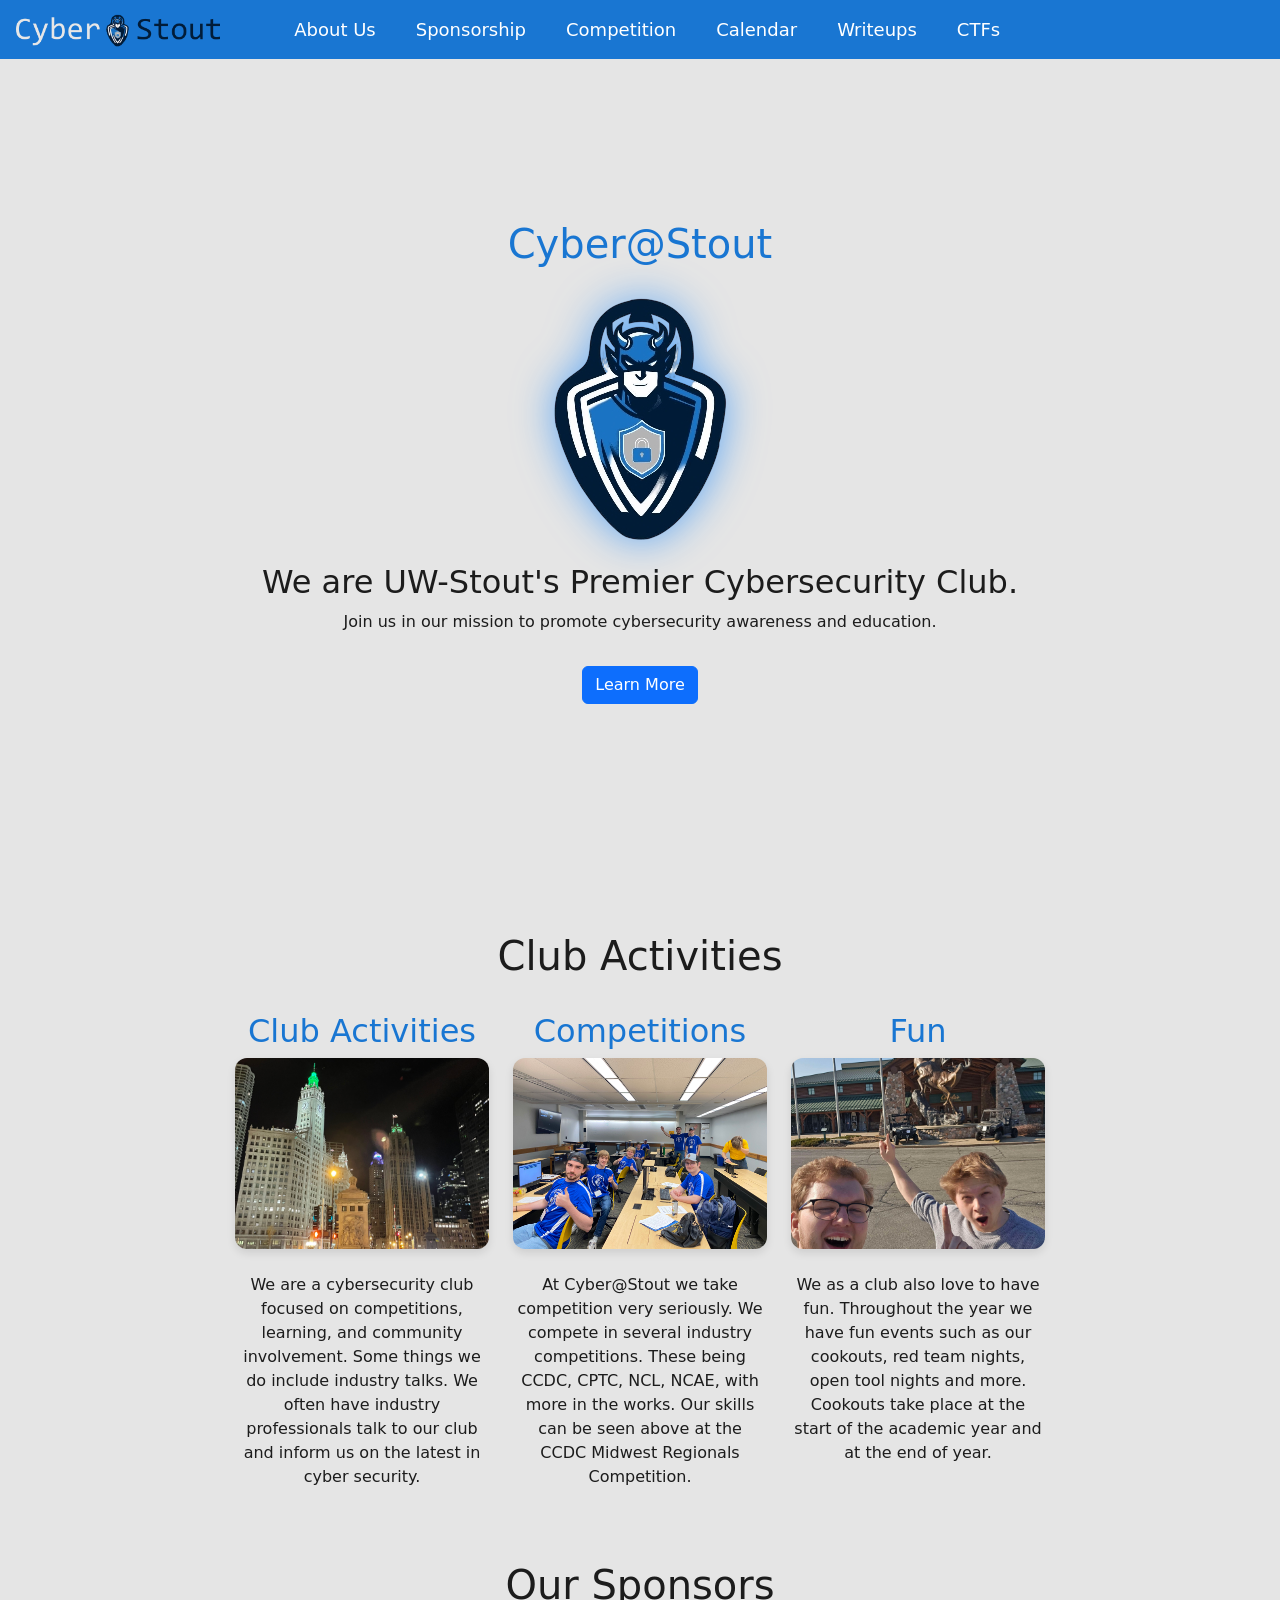
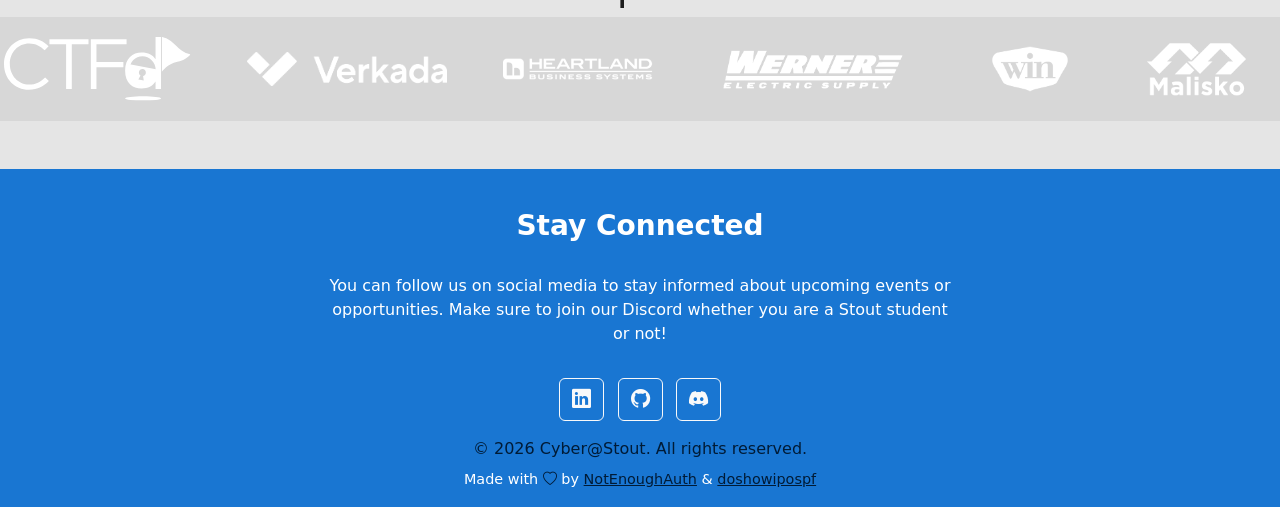
<file: docs/index.html>
<!DOCTYPE html>
<html lang="en">

<head>
    <meta charset="UTF-8">
    <meta name="viewport" content="width=device-width, initial-scale=1.0">
    <meta property="og:url" content="https://cyberatstout.org/index.html" />
    <meta property="og:type" content="website" />
    <meta property="og:title" content="Cyber@Stout - Stout Collegiate Cyber Defense Club" />
    <meta property="og:description"
        content="The University of Wisconsin Stout's Premier Collegiate Cyber Defense Club - Learn cybersecurity fundamentals, compete in national competitions, network with industry professionals, and join our thriving community of security enthusiasts and researchers." />
    <meta property="og:image" content="https://cyberatstout.org/assets/ccdl_banner_white.png" />
    <meta name="twitter:card" content="summary_large_image" />
    <meta name="twitter:site" content="@CyberStout" />
    <meta name="twitter:creator" content="@CyberStout" />
    <meta name="twitter:title" content="Cyber@Stout - Stout's Collegiate Cyber Defense Club" />
    <meta name="twitter:description"
        content="The University of Wisconsin Stout's Premier Collegiate Cyber Defense Club - Learn cybersecurity fundamentals, compete in national competitions, network with industry professionals, and join our thriving community of security enthusiasts and researchers." />
    <meta name="twitter:image" content="https://cyberatstout.org/assets/ccdl_banner_white.png" />
    <link rel="canonical" href="https://cyberatstout.org/index.html" />
    <meta name="description" content="Home of UW-Stout's Premier Cybersecurity Club" />
    <title>Home | Cyber@Stout</title>
    <link rel="icon" type="image/x-icon" href="branding/favicon_all/favicon.ico" sizes="32x32">
    <link rel="shortcut icon" href="branding/favicon_all/favicon.ico" type="image/x-icon">
    <link rel="icon" href="branding/favicon_all/icon.svg" type="image/svg+xml">
    <link rel="apple-touch-icon" href="branding/favicon_all/apple-touch-icon.png"><!-- 180×180 -->
    <link rel="manifest" href="branding/favicon_all/site.webmanifest">
    <meta name="viewport" content="width=device-width, initial-scale=1">
    <link rel="stylesheet" href="https://cdn.jsdelivr.net/npm/bootstrap@5.3.8/dist/css/bootstrap.min.css" />
    <link rel="stylesheet" href="https://cdn.jsdelivr.net/npm/bootstrap-icons@1.5.0/font/bootstrap-icons.css" />
    <link rel="stylesheet" href="css/mainstyle.css">
    <script>
        function toggleNavbar() {
            const navbar = document.querySelector(".navbar-collapse");
            const navbarFull = document.getElementById("navbar");
            if (navbar.classList.contains("show")) {
                navbar.classList.remove("show");
                if (window.scrollY == 0) {
                    navbarFull.classList.remove("scrolled");
                }
            } else {
                navbar.classList.add("show");
                navbarFull.classList.add("scrolled");
            }
        }
    </script>
</head>
<!-- Google tag (gtag.js) -->
<script async src="https://www.googletagmanager.com/gtag/js?id=G-VDXVZNX19W"></script>
<script>
    window.dataLayer = window.dataLayer || [];
    function gtag() { dataLayer.push(arguments); }
    gtag('js', new Date());

    gtag('config', 'G-VDXVZNX19W');
</script>

<header>
    <nav id="navbar" class="navbar navbar-expand-lg navbar-dark fixed-top justify-content-center">
        <div class="collapse navbar-collapse justify-content-center" id="navbarNav">
            <ul class="navbar-nav">
                <li class="navbar-item">
                    <a href="about" class="nav-link">About Us</a>
                </li>
                <li class="navbar-item">
                    <a href="sponsorship" class="nav-link">Sponsorship</a>
                </li>
                <li class="navbar-item">
                    <a href="competition" class="nav-link">Competition</a>
                </li>
                <li class="navbar-item">
                    <a href="calendar" class="nav-link">Calendar</a>
                </li>
                <li class="navbar-item">
                    <a href="https://github.com/UWStout-CCDC/CTF-Writeups" class="nav-link">Writeups</a>
                </li>
                <li class="navbar-item">
                    <a href="ctf" class="nav-link">CTFs</a>
                </li>
            </ul>
        </div>
        <div class="navbar-brand">
            <a href=".">
                <img id="logo" src="branding/cyberstout_banner_3.png" alt="Logo">
            </a>
        </div>
        <div class="ms-auto d-flex align-items-center">
            <button class="navbar-toggler" type="button" data-bs-toggle="collapse" data-bs-target="#navbarNav"
                aria-controls="navbarNav" aria-expanded="false" aria-label="Toggle navigation" onclick="toggleNavbar()">
                <span class="navbar-toggler-icon"></span>
            </button>
        </div>
        <button id="theme-toggle"
            style="position: absolute; right: 1.5rem; background: none; border: none; color: #fff; font-size: 1.5rem; cursor: pointer; top: 0; bottom: 0; height: 100%; display: none;">
            <i class="bi bi-moon"></i>
        </button>
    </nav>
    <script>
        const toggle = document.getElementById('theme-toggle');
        const root = document.documentElement;

        // Set the initial theme icon based on the current theme
        // const currentTheme = localStorage.getItem('theme') || (window.matchMedia("(prefers-color-scheme: dark)").matches ? "dark" : "light");
        // toggle.innerHTML = currentTheme === 'dark' ? '<i class="bi bi-sun"></i>' : '<i class="bi bi-moon"></i>';

        // Disable automatic theme detection and default to dark mode
        const currentTheme = 'dark';

        if (root.getAttribute('data-theme') === null) {
            const prefersDark = window.matchMedia && window.matchMedia('(prefers-color-scheme: dark)').matches;
            root.setAttribute('data-theme', prefersDark ? 'dark' : 'light');
        }

        toggle.addEventListener('click', () => {
            const currentTheme = root.getAttribute('data-theme');
            const newTheme = currentTheme === 'dark' ? 'light' : 'dark';
            root.setAttribute('data-theme', newTheme);
            localStorage.setItem('theme', newTheme);
            toggle.innerHTML = newTheme === 'dark' ? '<i class="bi bi-sun"></i>' : '<i class="bi bi-moon"></i>';
        });
    </script>
    <script>
        function updateLogo() {
            const theme = document.documentElement.getAttribute('data-theme');
            const logo = document.getElementById('logo');
            if (theme === 'dark') {
                logo.src = 'branding/cyberstout_banner_2.png';
            } else {
                logo.src = 'branding/cyberstout_banner_3.png';
            }
        }
        updateLogo();
        document.getElementById('theme-toggle').addEventListener('click', () => {
            setTimeout(updateLogo, 0);
        });
    </script>
</header>


<body>

    <!-- Hero Section -->
    <section class="hero relative overflow-hidden">
        <div class="d-flex flex-column align-items-center justify-content-center text-center"
            style="min-height: 100vh; width: 100vw; display: flex; justify-content: center; align-items: center; margin: 0; padding: 0;">
            <canvas id="shootingStars"></canvas>
            <div class="hero">
                <h1 class="mb-0 py-4 hero-title">Cyber@Stout</h1>
                <img id="logo-img" class="hero-logo" src="branding/cyberstout_logo.png" alt="Cyber@Stout Logo" />
                <h2 class="mt-2">We are UW-Stout's Premier Cybersecurity Club.</h2>
                <p class="mt-2">Join us in our mission to promote cybersecurity awareness and education.</p>
                <a href="/about" class="btn btn-primary mt-3">Learn More</a>
            </div>
        </div>
    </section>
    <script src="js/binaryStar.js"></script>

    <div id="club-activities" class="container" style="padding: 2rem; max-width: 90%;">
        <h1 class="text-center">Club Activities</h1>
        <div class="row justify-content-center" style="margin-top: 2rem;">
            <div class="text-center col-sm-8 col-xlg-5 col-xl-3 mb-4 activity-card">
                <h2>Club Activities</h2>
                <div>
                    <img class="activity-card-photo" src="branding/activities/chicago_stpatricks.jpg" alt=""
                        style="max-width:100%; height:auto; display:block; margin:0 auto;">
                </div>
                <hr style="width: 50px; border: 2px solid var(--color-primary); margin: 0.5rem auto 1rem auto;">
                <p>We are a cybersecurity club focused on competitions, learning, and community involvement. Some things
                    we do include industry talks. We often have industry professionals talk to our club and inform us on
                    the latest in cyber security.</p>
            </div>
            <div class="text-center col-sm-8 col-lg-5 col-xl-3 mb-4 activity-card">
                <h2>Competitions</h2>
                <div>
                    <img class="activity-card-photo" src="branding/activities/ccdc.jpg" alt=""
                        style="max-width:100%; height:auto; display:block; margin:0 auto;">
                </div>
                <hr style="width: 50px; border: 2px solid var(--color-primary); margin: 0.5rem auto 1rem auto;">
                <p>At Cyber@Stout we take competition very seriously. We compete in several industry competitions. These
                    being CCDC, CPTC, NCL, NCAE, with more in the works. Our skills can be seen above at the CCDC
                    Midwest Regionals Competition.</p>
            </div>
            <div class="text-center col-sm-8 col-lg-5 col-xl-3 mb-4 activity-card">
                <h2>Fun</h2>
                <div>
                    <img class="activity-card-photo" src="branding/activities/cabelas.jpg" alt=""
                        style="max-width:100%; height:auto; display:block; margin:0 auto;">
                </div>
                <hr style="width: 50px; border: 2px solid var(--color-primary); margin: 0.5rem auto 1rem auto;">
                <p>We as a club also love to have fun. Throughout the year we have fun events such as our cookouts, red
                    team nights, open tool nights and more. Cookouts take place at the start of the academic year and at
                    the end of year.</p>
            </div>
        </div>
    </div>

    <h1 class="text-center">Our Sponsors</h1>
    <div class="sponsor-banner" role="region" aria-label="Sponsor logos">
        <div id="sponsorTrack" class="sponsor-track" aria-hidden="false">
            <div class="sponsor-inner" id="origList">
            <div class="sponsor-item"><img src="branding/sponsor/ctfd.svg" alt="CTFd"></div>
            <div class="sponsor-item"><img src="branding/sponsor/verkada.svg" alt="Verkada"></div>
            <div class="sponsor-item"><img src="branding/sponsor/hbs.svg" alt="Hartland Business Systems"></div>
            <div class="sponsor-item"><img src="branding/sponsor/wernerelectric.svg" alt="Werner Electric Supply"></div>
            <!-- <div class="sponsor-item"><img src="branding/sponsor/htb.svg" alt="Hack The Box"></div> -->
            <div class="sponsor-item"><img src="branding/sponsor/win_technology.svg" alt="WIN Technology"></div>
            <div class="sponsor-item"><img src="branding/sponsor/malisko.svg" alt="Malisko Engineering, Inc."></div>
        </div>
        <div class="sponsor-inner" id="cloneList" aria-hidden="true"></div>
        </div>
    </div>
    <script src="js/sponsorbanner.js"></script>
    <br><br>
</body>

<footer>
    <div class="text-center pt-4 ">
        <h3><b>Stay Connected</b></h3>
        <p class="col-sm-8 col-lg-6" style="width: 50%; margin: 0 auto; margin-top: 2rem;">You can follow us on social
            media
            to stay
            informed about
            upcoming events or
            opportunities.
            Make sure to join our
            Discord whether you are a Stout student or not!</p>
        <div style="margin-bottom: 1rem; margin-top: 2rem;">
            <a href="https://www.linkedin.com/company/cyberstout/" target="_blank" class="btn btn-outline-light mx-1"
                style="display: inline-flex; align-items: center;">
                <i class="bi bi-linkedin" style="font-size: 1.2rem;"></i>
            </a>
            <a href="https://github.com/UWStout-CCDC" target="_blank" class="btn btn-outline-light mx-1"
                style="display: inline-flex; align-items: center;">
                <i class="bi bi-github" style="font-size: 1.2rem;"></i>
            </a>
            <a href="https://discord.gg/WnM73rQFCY" target="_blank" class="btn btn-outline-light mx-1"
                style="display: inline-flex; align-items: center;">
                <i class="bi bi-discord" style="font-size: 1.2rem;"></i>
            </a>
        </div>
        <p style="margin-bottom: 0.5rem; color: var(--color-text-primary);">&copy;
            <script>document.write(new Date().getFullYear())</script> Cyber@Stout. All rights reserved.
        </p>
        <p style="margin: 0; margin-bottom: 0; font-size: 0.9rem;">Made with <i class="bi bi-heart"
                style="color: var(--color-text-primary);"></i>
            by <a href="https://github.com/NotEnoughAuth" target="_blank"
                style="color: var(--color-text-primary);">NotEnoughAuth</a> &amp;
            <a href="https://github.com/DiverseDark67" target="_blank"
                style="color: var(--color-text-primary);">doshowipospf</a>
        </p>
    </div>
</footer>

</html>
</file>
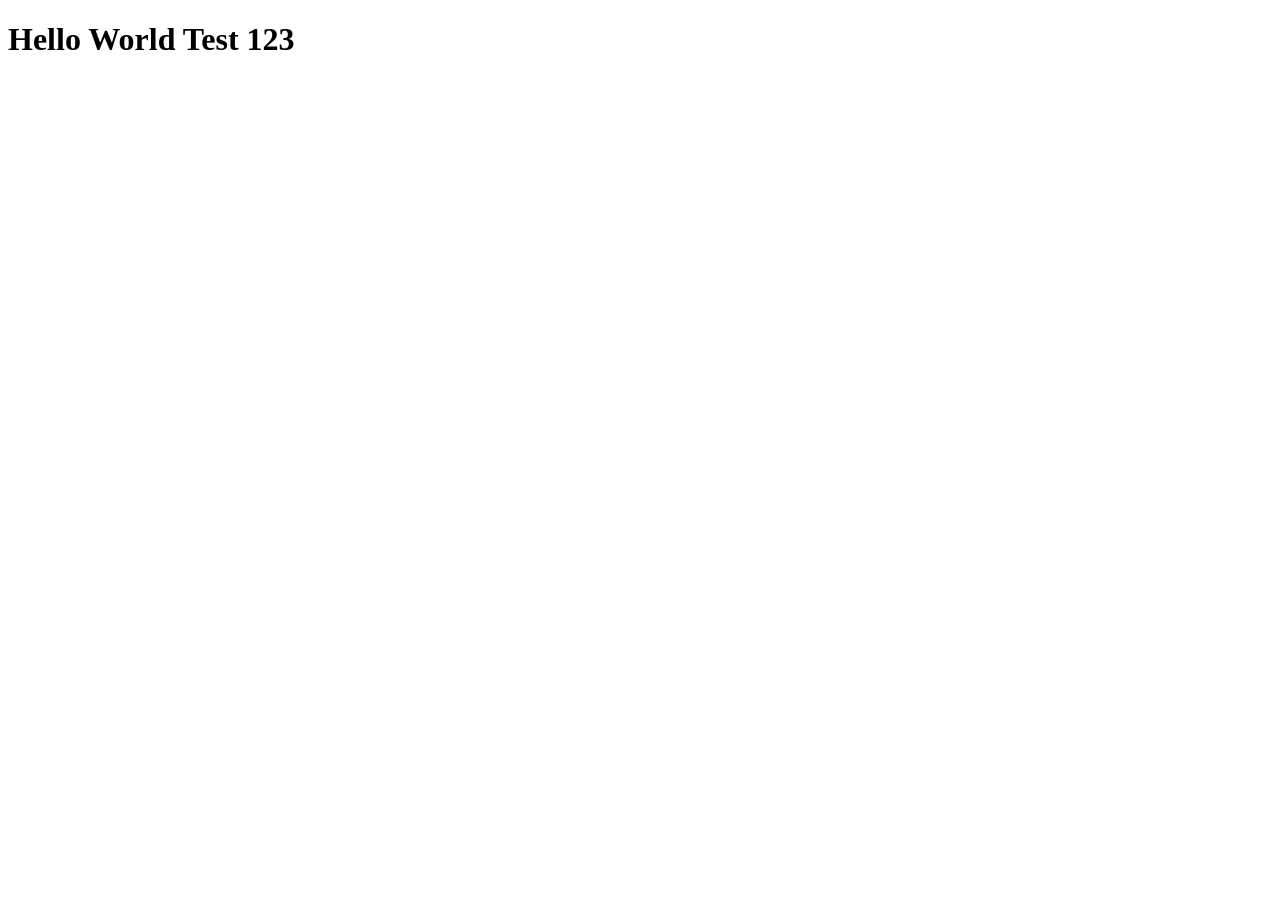
<file: website/index.html>
<!DOCTYPE html>
<html lang="en">
<head>
    <meta charset="UTF-8">
    <meta name="viewport" content="width=device-width, initial-scale=1.0">
    <title>Test Page</title>
</head>
<body>
    <h1>Hello World Test 123</h1>
</body>
</html>
</file>
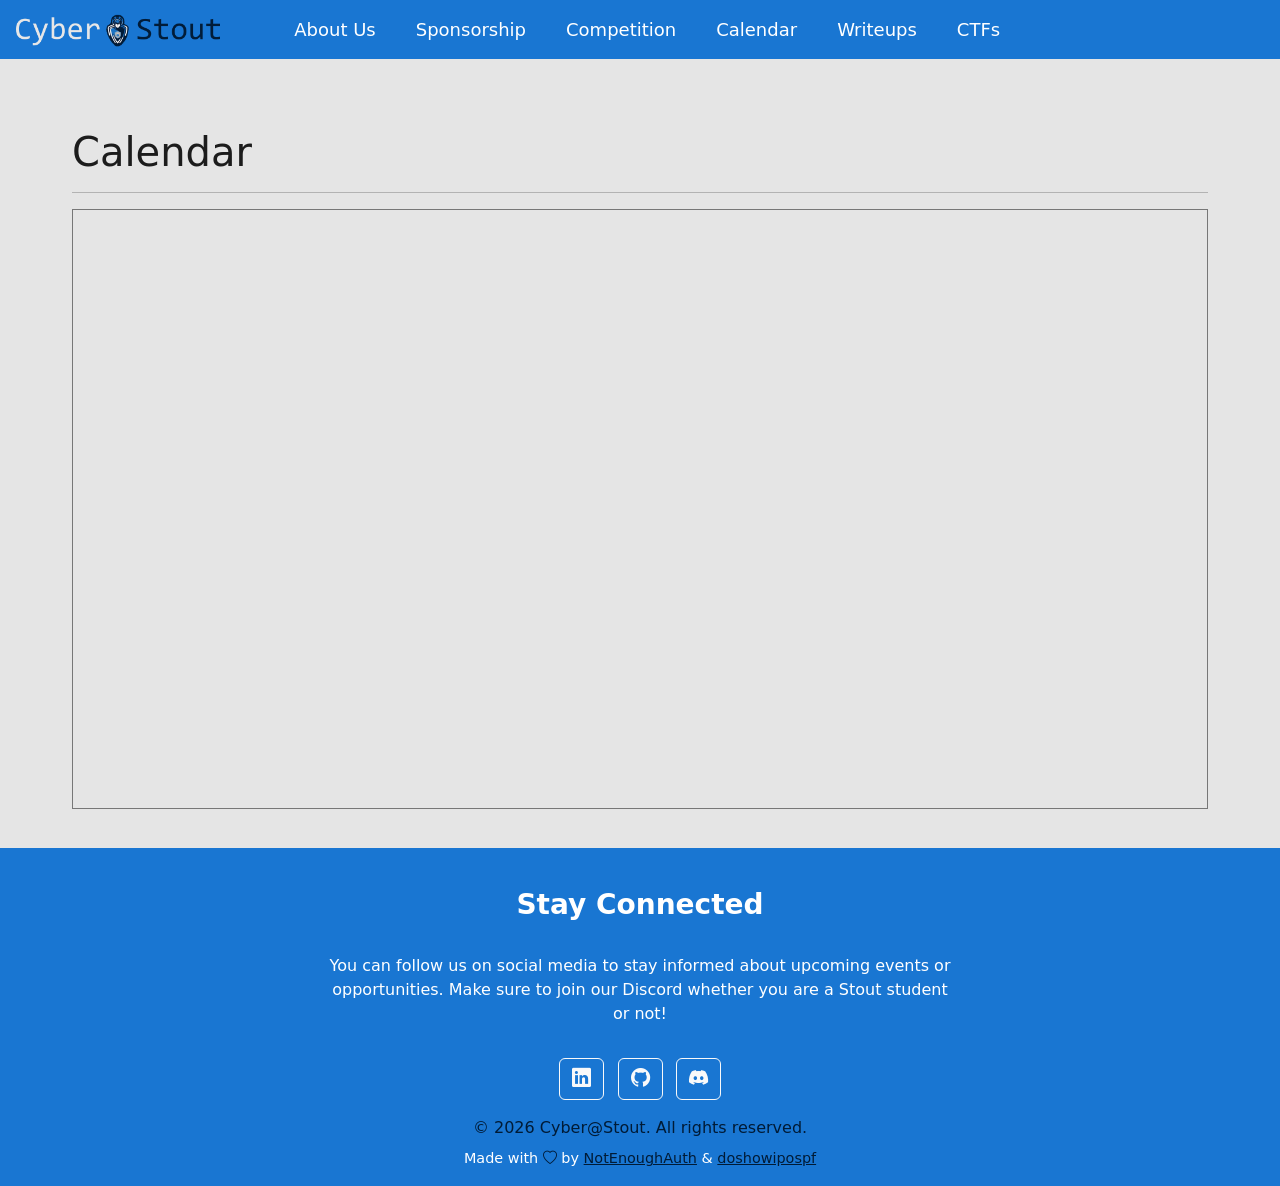
<file: docs/calendar/index.html>
<!DOCTYPE html>
<html lang="en">

<head>
    <meta charset="UTF-8">
    <meta name="viewport" content="width=device-width, initial-scale=1.0">
    <meta name="viewport" content="width=device-width, initial-scale=1.0">
    <meta property="og:url" content="https://cyberatstout.org/calendar/index.html" />
    <meta property="og:type" content="website" />
    <meta property="og:title" content="Cyber@Stout - Stout Collegiate Cyber Defense Club" />
    <meta property="og:description"
        content="The University of Wisconsin Stout's Premier Collegiate Cyber Defense Club - Learn cybersecurity fundamentals, compete in national competitions, network with industry professionals, and join our thriving community of security enthusiasts and researchers." />
    <meta property="og:image" content="https://cyberatstout.org/assets/ccdl_banner_white.png" />
    <meta name="twitter:card" content="summary_large_image" />
    <meta name="twitter:site" content="@CyberStout" />
    <meta name="twitter:creator" content="@CyberStout" />
    <meta name="twitter:title" content="Cyber@Stout - Stout's Collegiate Cyber Defense Club" />
    <meta name="twitter:description"
        content="The University of Wisconsin Stout's Premier Collegiate Cyber Defense Club - Learn cybersecurity fundamentals, compete in national competitions, network with industry professionals, and join our thriving community of security enthusiasts and researchers." />
    <meta name="twitter:image" content="https://cyberatstout.org/assets/ccdl_banner_white.png" />
    <link rel="canonical" href="https://cyberatstout.org/calendar/index.html" />
    <meta name="description" content="Home of UW-Stout's Premier Cybersecurity Club" />
    <title>Calendar | Cyber@Stout</title>
    <link rel="icon" type="image/x-icon" href="../branding/favicon_all/favicon.ico" sizes="32x32">
    <link rel="shortcut icon" href="../branding/favicon_all/favicon.ico" type="image/x-icon">
    <link rel="icon" href="../branding/favicon_all/icon.svg" type="image/svg+xml">
    <link rel="apple-touch-icon" href="../branding/favicon_all/apple-touch-icon.png"><!-- 180×180 -->
    <link rel="manifest" href="../branding/favicon_all/site.webmanifest">
    <meta name="viewport" content="width=device-width, initial-scale=1">
    <link rel="stylesheet" href="https://cdn.jsdelivr.net/npm/bootstrap@5.3.8/dist/css/bootstrap.min.css" />
    <link rel="stylesheet" href="https://cdn.jsdelivr.net/npm/bootstrap-icons@1.5.0/font/bootstrap-icons.css" />
    <link rel="stylesheet" href="../css/mainstyle.css">
    <script>
        function toggleNavbar() {
            const navbar = document.querySelector(".navbar-collapse");
            const navbarFull = document.getElementById("navbar");
            if (navbar.classList.contains("show")) {
                navbar.classList.remove("show");
                if (window.scrollY == 0) {
                    navbarFull.classList.remove("scrolled");
                }
            } else {
                navbar.classList.add("show");
                navbarFull.classList.add("scrolled");
            }
        }
    </script>
</head>
<!-- Google tag (gtag.js) -->
<script async src="https://www.googletagmanager.com/gtag/js?id=G-VDXVZNX19W"></script>
<script>
    window.dataLayer = window.dataLayer || [];
    function gtag() { dataLayer.push(arguments); }
    gtag('js', new Date());

    gtag('config', 'G-VDXVZNX19W');
</script>

<header>
    <nav id="navbar" class="navbar navbar-expand-lg navbar-dark fixed-top justify-content-center">
        <div class="collapse navbar-collapse justify-content-center" id="navbarNav">
            <ul class="navbar-nav">
                <li class="navbar-item">
                    <a href="../about" class="nav-link">About Us</a>
                </li>
                <li class="navbar-item">
                    <a href="../sponsorship" class="nav-link">Sponsorship</a>
                </li>
                <li class="navbar-item">
                    <a href="../competition" class="nav-link">Competition</a>
                </li>
                <li class="navbar-item">
                    <a href="./" class="nav-link">Calendar</a>
                </li>
                <li class="navbar-item">
                    <a href="https://github.com/UWStout-CCDC/CTF-Writeups" class="nav-link">Writeups</a>
                </li>
                <li class="navbar-item">
                    <a href="../ctf" class="nav-link">CTFs</a>
                </li>
            </ul>
        </div>
        <div class="navbar-brand">
            <a href="../">
                <img id="logo" src="../branding/cyberstout_banner_3.png" alt="Logo">
            </a>
        </div>
        <div class="ms-auto d-flex align-items-center">
            <button class="navbar-toggler" type="button" data-bs-toggle="collapse" data-bs-target="#navbarNav"
                aria-controls="navbarNav" aria-expanded="false" aria-label="Toggle navigation" onclick="toggleNavbar()">
                <span class="navbar-toggler-icon"></span>
            </button>
        </div>
        <button id="theme-toggle"
            style="position: absolute; right: 1.5rem; background: none; border: none; color: #fff; font-size: 1.5rem; cursor: pointer; top: 0; bottom: 0; height: 100%; display: none;">
            <i class="bi bi-moon"></i>
        </button>
    </nav>
    <script>
        const toggle = document.getElementById('theme-toggle');
        const root = document.documentElement;

        // Set the initial theme icon based on the current theme
        // const currentTheme = localStorage.getItem('theme') || (window.matchMedia("(prefers-color-scheme: dark)").matches ? "dark" : "light");
        // toggle.innerHTML = currentTheme === 'dark' ? '<i class="bi bi-sun"></i>' : '<i class="bi bi-moon"></i>';

        // Disable automatic theme detection and default to dark mode
        const currentTheme = 'dark';

        if (root.getAttribute('data-theme') === null) {
            const prefersDark = window.matchMedia && window.matchMedia('(prefers-color-scheme: dark)').matches;
            root.setAttribute('data-theme', prefersDark ? 'dark' : 'light');
        }

        toggle.addEventListener('click', () => {
            const currentTheme = root.getAttribute('data-theme');
            const newTheme = currentTheme === 'dark' ? 'light' : 'dark';
            root.setAttribute('data-theme', newTheme);
            localStorage.setItem('theme', newTheme);
            toggle.innerHTML = newTheme === 'dark' ? '<i class="bi bi-sun"></i>' : '<i class="bi bi-moon"></i>';
        });
    </script>
    <script>
        function updateLogo() {
            const theme = document.documentElement.getAttribute('data-theme');
            const logo = document.getElementById('logo');
            if (theme === 'dark') {
                logo.src = '../branding/cyberstout_banner_2.png';
            } else {
                logo.src = '../branding/cyberstout_banner_3.png';
            }
        }
        updateLogo();
        document.getElementById('theme-toggle').addEventListener('click', () => {
            setTimeout(updateLogo, 0);
        });
    </script>
</header>


<body>
    <div class="calendar-container">
        <div class="textpost" id="textpost">
            <h1 id="calendar">Calendar</h1>
            <hr>
            <iframe
                src="https://calendar.google.com/calendar/embed?height=600&wkst=1&ctz=America%2FChicago&showPrint=0&src=c3RvdXRjeWJlckBnbWFpbC5jb20&src=ZW4udXNhI2hvbGlkYXlAZ3JvdXAudi5jYWxlbmRhci5nb29nbGUuY29t&color=%23039BE5&color=%230B8043"
                style="border:solid 1px #777" width="100%" height="600" frameborder="0" scrolling="no"></iframe>
        </div>
    </div>
</body>

<footer>
    <div class="text-center pt-4 ">
        <h3><b>Stay Connected</b></h3>
        <p class="col-sm-8 col-lg-6" style="width: 50%; margin: 0 auto; margin-top: 2rem;">You can follow us on social
            media
            to stay
            informed about
            upcoming events or
            opportunities.
            Make sure to join our
            Discord whether you are a Stout student or not!</p>
        <div style="margin-bottom: 1rem; margin-top: 2rem;">
            <a href="https://www.linkedin.com/company/cyberstout/" target="_blank" class="btn btn-outline-light mx-1"
                style="display: inline-flex; align-items: center;">
                <i class="bi bi-linkedin" style="font-size: 1.2rem;"></i>
            </a>
            <a href="https://github.com/UWStout-CCDC" target="_blank" class="btn btn-outline-light mx-1"
                style="display: inline-flex; align-items: center;">
                <i class="bi bi-github" style="font-size: 1.2rem;"></i>
            </a>
            <a href="https://discord.gg/WnM73rQFCY" target="_blank" class="btn btn-outline-light mx-1"
                style="display: inline-flex; align-items: center;">
                <i class="bi bi-discord" style="font-size: 1.2rem;"></i>
            </a>
        </div>
        <p style="margin-bottom: 0.5rem; color: var(--color-text-primary);">&copy;
            <script>document.write(new Date().getFullYear())</script> Cyber@Stout. All rights reserved.
        </p>
        <p style="margin: 0; margin-bottom: 0; font-size: 0.9rem;">Made with <i class="bi bi-heart"
                style="color: var(--color-text-primary);"></i>
            by <a href="https://github.com/NotEnoughAuth" target="_blank"
                style="color: var(--color-text-primary);">NotEnoughAuth</a> &amp;
            <a href="https://github.com/doshowipospf" target="_blank"
                style="color: var(--color-text-primary);">doshowipospf</a>
        </p>
    </div>
</footer>

</html>
</file>
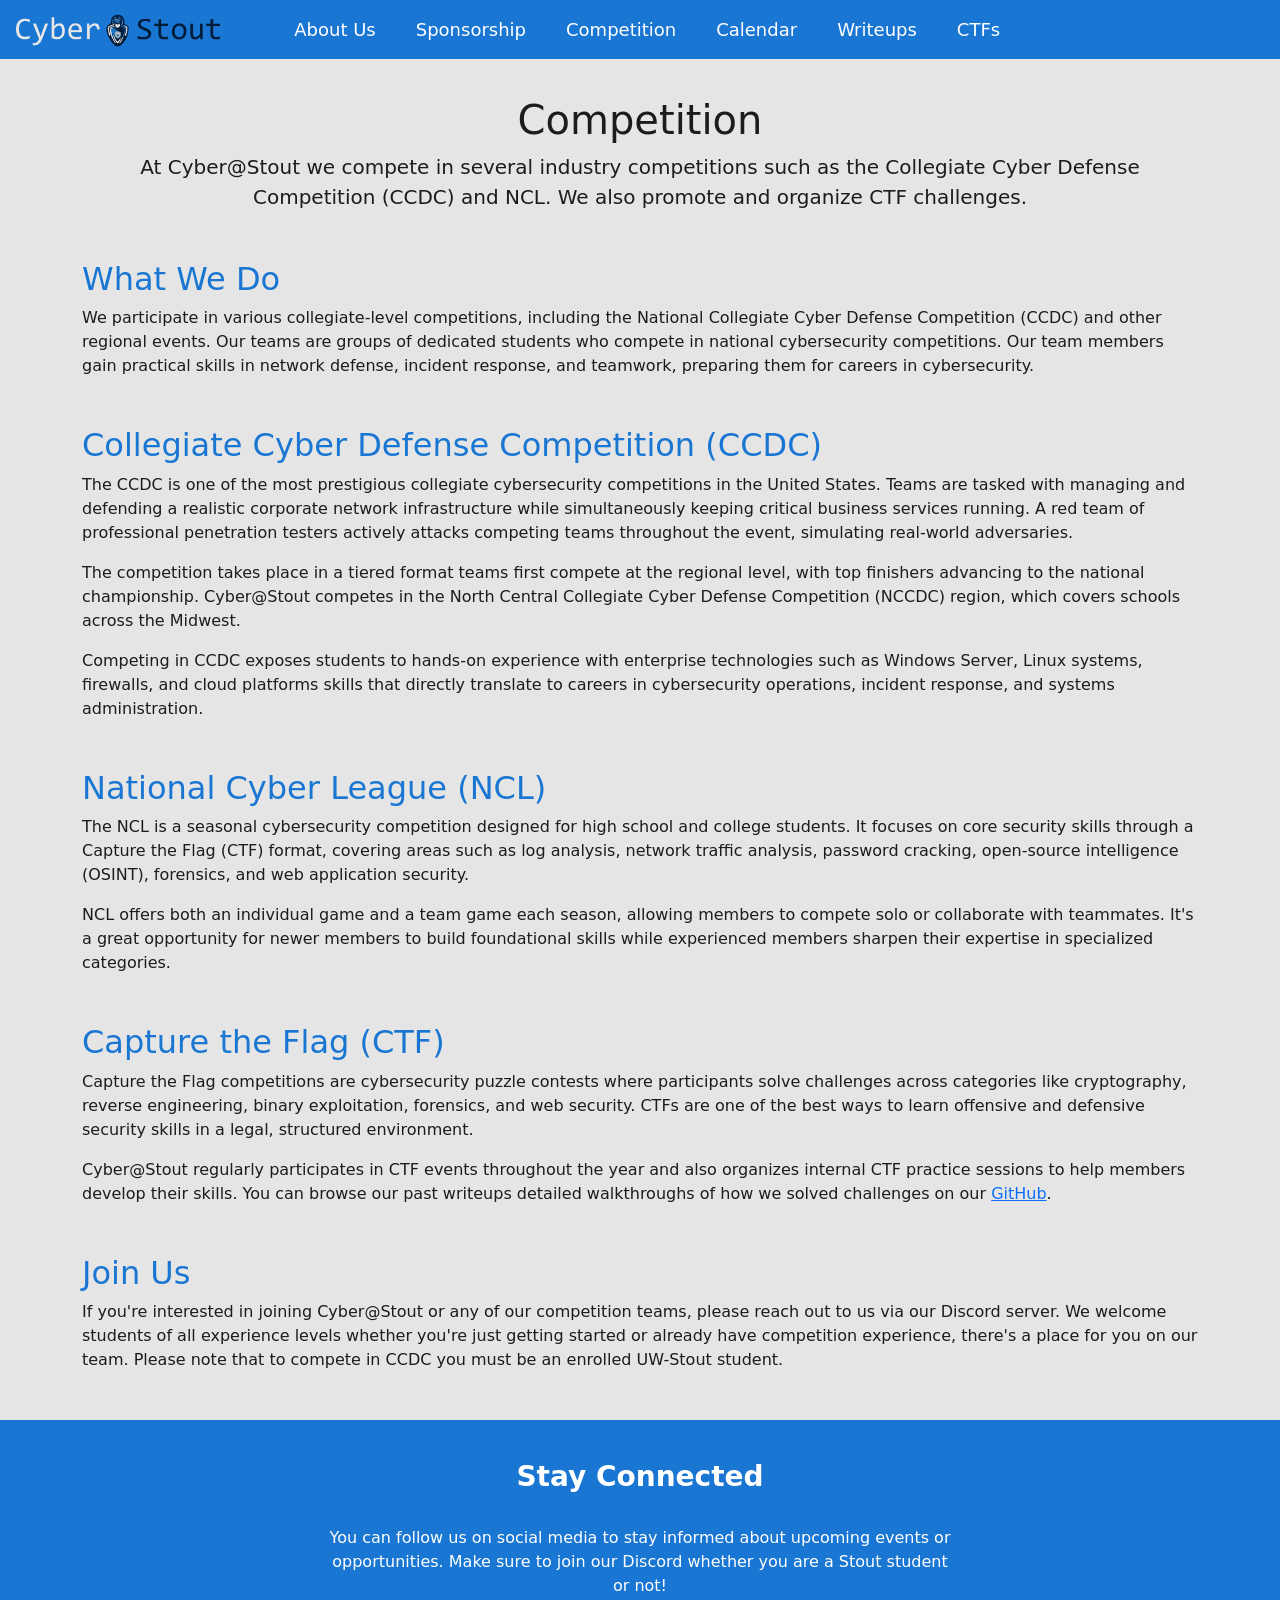
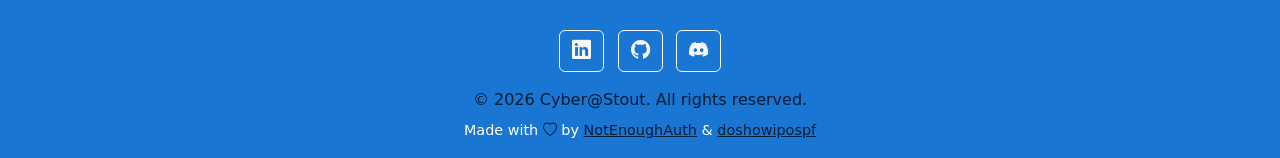
<file: docs/competition/index.html>
<!DOCTYPE html>
<html lang="en">

<head>
    <meta charset="UTF-8">
    <meta name="viewport" content="width=device-width, initial-scale=1.0">
    <meta name="viewport" content="width=device-width, initial-scale=1.0">
    <meta property="og:url" content="https://cyberatstout.org/competition/index.html" />
    <meta property="og:type" content="website" />
    <meta property="og:title" content="Cyber@Stout - Stout Collegiate Cyber Defense Club" />
    <meta property="og:description"
        content="The University of Wisconsin Stout's Premier Collegiate Cyber Defense Club - Learn cybersecurity fundamentals, compete in national competitions, network with industry professionals, and join our thriving community of security enthusiasts and researchers." />
    <meta property="og:image" content="https://cyberatstout.org/assets/ccdl_banner_white.png" />
    <meta name="twitter:card" content="summary_large_image" />
    <meta name="twitter:site" content="@CyberStout" />
    <meta name="twitter:creator" content="@CyberStout" />
    <meta name="twitter:title" content="Cyber@Stout - Stout's Collegiate Cyber Defense Club" />
    <meta name="twitter:description"
        content="The University of Wisconsin Stout's Premier Collegiate Cyber Defense Club - Learn cybersecurity fundamentals, compete in national competitions, network with industry professionals, and join our thriving community of security enthusiasts and researchers." />
    <meta name="twitter:image" content="https://cyberatstout.org/assets/ccdl_banner_white.png" />
    <link rel="canonical" href="https://cyberatstout.org/competition/index.html" />
    <meta name="description" content="Home of UW-Stout's Premier Cybersecurity Club" />
    <title>Competition | Cyber@Stout</title>
    <link rel="icon" type="image/x-icon" href="../branding/favicon_all/favicon.ico" sizes="32x32">
    <link rel="shortcut icon" href="../branding/favicon_all/favicon.ico" type="image/x-icon">
    <link rel="icon" href="../branding/favicon_all/icon.svg" type="image/svg+xml">
    <link rel="apple-touch-icon" href="../branding/favicon_all/apple-touch-icon.png"><!-- 180×180 -->
    <link rel="manifest" href="../branding/favicon_all/site.webmanifest">
    <meta name="viewport" content="width=device-width, initial-scale=1">
    <link rel="stylesheet" href="https://cdn.jsdelivr.net/npm/bootstrap@5.3.8/dist/css/bootstrap.min.css" />
    <link rel="stylesheet" href="https://cdn.jsdelivr.net/npm/bootstrap-icons@1.5.0/font/bootstrap-icons.css" />
    <link rel="stylesheet" href="../css/mainstyle.css">
    <script>
        function toggleNavbar() {
            const navbar = document.querySelector(".navbar-collapse");
            const navbarFull = document.getElementById("navbar");
            if (navbar.classList.contains("show")) {
                navbar.classList.remove("show");
                if (window.scrollY == 0) {
                    navbarFull.classList.remove("scrolled");
                }
            } else {
                navbar.classList.add("show");
                navbarFull.classList.add("scrolled");
            }
        }
    </script>
</head>
<!-- Google tag (gtag.js) -->
<script async src="https://www.googletagmanager.com/gtag/js?id=G-VDXVZNX19W"></script>
<script>
    window.dataLayer = window.dataLayer || [];
    function gtag() { dataLayer.push(arguments); }
    gtag('js', new Date());

    gtag('config', 'G-VDXVZNX19W');
</script>

<header>
    <nav id="navbar" class="navbar navbar-expand-lg navbar-dark fixed-top justify-content-center">
        <div class="collapse navbar-collapse justify-content-center" id="navbarNav">
            <ul class="navbar-nav">
                <li class="navbar-item">
                    <a href="../about" class="nav-link">About Us</a>
                </li>
                <li class="navbar-item">
                    <a href="../sponsorship" class="nav-link">Sponsorship</a>
                </li>
                <li class="navbar-item">
                    <a href="./" class="nav-link">Competition</a>
                </li>
                <li class="navbar-item">
                    <a href="../calendar" class="nav-link">Calendar</a>
                </li>
                <li class="navbar-item">
                    <a href="https://github.com/UWStout-CCDC/CTF-Writeups" class="nav-link">Writeups</a>
                </li>
                <li class="navbar-item">
                    <a href="../ctf" class="nav-link">CTFs</a>
                </li>
            </ul>
        </div>
        <div class="navbar-brand">
            <a href="../">
                <img id="logo" src="../branding/cyberstout_banner_3.png" alt="Logo">
            </a>
        </div>
        <div class="ms-auto d-flex align-items-center">
            <button class="navbar-toggler" type="button" data-bs-toggle="collapse" data-bs-target="#navbarNav"
                aria-controls="navbarNav" aria-expanded="false" aria-label="Toggle navigation" onclick="toggleNavbar()">
                <span class="navbar-toggler-icon"></span>
            </button>
        </div>
        <button id="theme-toggle"
            style="position: absolute; right: 1.5rem; background: none; border: none; color: #fff; font-size: 1.5rem; cursor: pointer; top: 0; bottom: 0; height: 100%; display: none;">
            <i class="bi bi-moon"></i>
        </button>
    </nav>
    <script>
        const toggle = document.getElementById('theme-toggle');
        const root = document.documentElement;

        // Set the initial theme icon based on the current theme
        // const currentTheme = localStorage.getItem('theme') || (window.matchMedia("(prefers-color-scheme: dark)").matches ? "dark" : "light");
        // toggle.innerHTML = currentTheme === 'dark' ? '<i class="bi bi-sun"></i>' : '<i class="bi bi-moon"></i>';

        // Disable automatic theme detection and default to dark mode
        const currentTheme = 'dark';

        if (root.getAttribute('data-theme') === null) {
            const prefersDark = window.matchMedia && window.matchMedia('(prefers-color-scheme: dark)').matches;
            root.setAttribute('data-theme', prefersDark ? 'dark' : 'light');
        }

        toggle.addEventListener('click', () => {
            const currentTheme = root.getAttribute('data-theme');
            const newTheme = currentTheme === 'dark' ? 'light' : 'dark';
            root.setAttribute('data-theme', newTheme);
            localStorage.setItem('theme', newTheme);
            toggle.innerHTML = newTheme === 'dark' ? '<i class="bi bi-sun"></i>' : '<i class="bi bi-moon"></i>';
        });
    </script>
    <script>
        function updateLogo() {
            const theme = document.documentElement.getAttribute('data-theme');
            const logo = document.getElementById('logo');
            if (theme === 'dark') {
                logo.src = '../branding/cyberstout_banner_2.png';
            } else {
                logo.src = '../branding/cyberstout_banner_3.png';
            }
        }
        updateLogo();
        document.getElementById('theme-toggle').addEventListener('click', () => {
            setTimeout(updateLogo, 0);
        });
    </script>
</header>

<body>
    <main class="container my-5 pt-5">
        <div class="text-center mb-5">
            <h1>Competition</h1>
            <p class="lead">At Cyber@Stout we compete in several industry competitions such as the Collegiate Cyber
                Defense Competition (CCDC) and NCL. We also promote and organize CTF challenges.</p>
        </div>

        <section class="mb-5">
            <h2 class="header-color">What We Do</h2>
            <p>We participate in various collegiate-level competitions, including the National Collegiate Cyber Defense
                Competition (CCDC) and other regional events. Our teams are groups of dedicated students who compete in
                national cybersecurity competitions. Our team members gain practical skills in network defense, incident
                response, and teamwork, preparing them for careers in cybersecurity.</p>
        </section>

        <section class="mb-5">
            <h2 class="header-color">Collegiate Cyber Defense Competition (CCDC)</h2>
            <p>The CCDC is one of the most prestigious collegiate cybersecurity competitions in the United States. Teams
                are tasked with managing and defending a realistic corporate network infrastructure while simultaneously
                keeping critical business services running. A red team of professional penetration testers actively
                attacks competing teams throughout the event, simulating real-world adversaries.</p>
            <p>The competition takes place in a tiered format teams first compete at the regional level, with top
                finishers advancing to the national championship. Cyber@Stout competes in the North Central Collegiate
                Cyber Defense Competition (NCCDC) region, which covers schools across the Midwest.</p>
            <p>Competing in CCDC exposes students to hands-on experience with enterprise technologies such as Windows
                Server, Linux systems, firewalls, and cloud platforms skills that directly translate to careers in
                cybersecurity operations, incident response, and systems administration.</p>
        </section>

        <section class="mb-5">
            <h2 class="header-color">National Cyber League (NCL)</h2>
            <p>The NCL is a seasonal cybersecurity competition designed for high school and college students. It focuses
                on core security skills through a Capture the Flag (CTF) format, covering areas such as log analysis,
                network traffic analysis, password cracking, open-source intelligence (OSINT), forensics, and web
                application security.</p>
            <p>NCL offers both an individual game and a team game each season, allowing members to compete solo or
                collaborate with teammates. It's a great opportunity for newer members to build foundational skills while
                experienced members sharpen their expertise in specialized categories.</p>
        </section>

        <section class="mb-5">
            <h2 class="header-color">Capture the Flag (CTF)</h2>
            <p>Capture the Flag competitions are cybersecurity puzzle contests where participants solve challenges across
                categories like cryptography, reverse engineering, binary exploitation, forensics, and web security. CTFs
                are one of the best ways to learn offensive and defensive security skills in a legal, structured
                environment.</p>
            <p>Cyber@Stout regularly participates in CTF events throughout the year and also organizes internal CTF
                practice sessions to help members develop their skills. You can browse our past writeups detailed
                walkthroughs of how we solved challenges on our
                <a href="https://github.com/UWStout-CCDC/CTF-Writeups" target="_blank">GitHub</a>.
            </p>
        </section>

        <section class="mb-5">
            <h2 class="header-color">Join Us</h2>
            <p>If you're interested in joining Cyber@Stout or any of our competition teams, please reach out to us via
                our Discord server. We welcome students of all experience levels whether you're just getting started
                or already have competition experience, there's a place for you on our team. Please note that to compete
                in CCDC you must be an enrolled UW-Stout student.</p>
        </section>
    </main>
</body>
<footer>
    <div class="text-center pt-4 ">
        <h3><b>Stay Connected</b></h3>
        <p class="col-sm-8 col-lg-6" style="width: 50%; margin: 0 auto; margin-top: 2rem;">You can follow us on social
            media
            to stay
            informed about
            upcoming events or
            opportunities.
            Make sure to join our
            Discord whether you are a Stout student or not!</p>
        <div style="margin-bottom: 1rem; margin-top: 2rem;">
            <a href="https://www.linkedin.com/company/cyberstout/" target="_blank" class="btn btn-outline-light mx-1"
                style="display: inline-flex; align-items: center;">
                <i class="bi bi-linkedin" style="font-size: 1.2rem;"></i>
            </a>
            <a href="https://github.com/UWStout-CCDC" target="_blank" class="btn btn-outline-light mx-1"
                style="display: inline-flex; align-items: center;">
                <i class="bi bi-github" style="font-size: 1.2rem;"></i>
            </a>
            <a href="https://discord.gg/WnM73rQFCY" target="_blank" class="btn btn-outline-light mx-1"
                style="display: inline-flex; align-items: center;">
                <i class="bi bi-discord" style="font-size: 1.2rem;"></i>
            </a>
        </div>
        <p style="margin-bottom: 0.5rem; color: var(--color-text-primary);">&copy;
            <script>document.write(new Date().getFullYear())</script> Cyber@Stout. All rights reserved.
        </p>
        <p style="margin: 0; margin-bottom: 0; font-size: 0.9rem;">Made with <i class="bi bi-heart"
                style="color: var(--color-text-primary);"></i>
            by <a href="https://github.com/NotEnoughAuth" target="_blank"
                style="color: var(--color-text-primary);">NotEnoughAuth</a> &amp;
            <a href="https://github.com/DiverseDark67" target="_blank"
                style="color: var(--color-text-primary);">doshowipospf</a>
        </p>
    </div>
</footer>

</html>
</file>
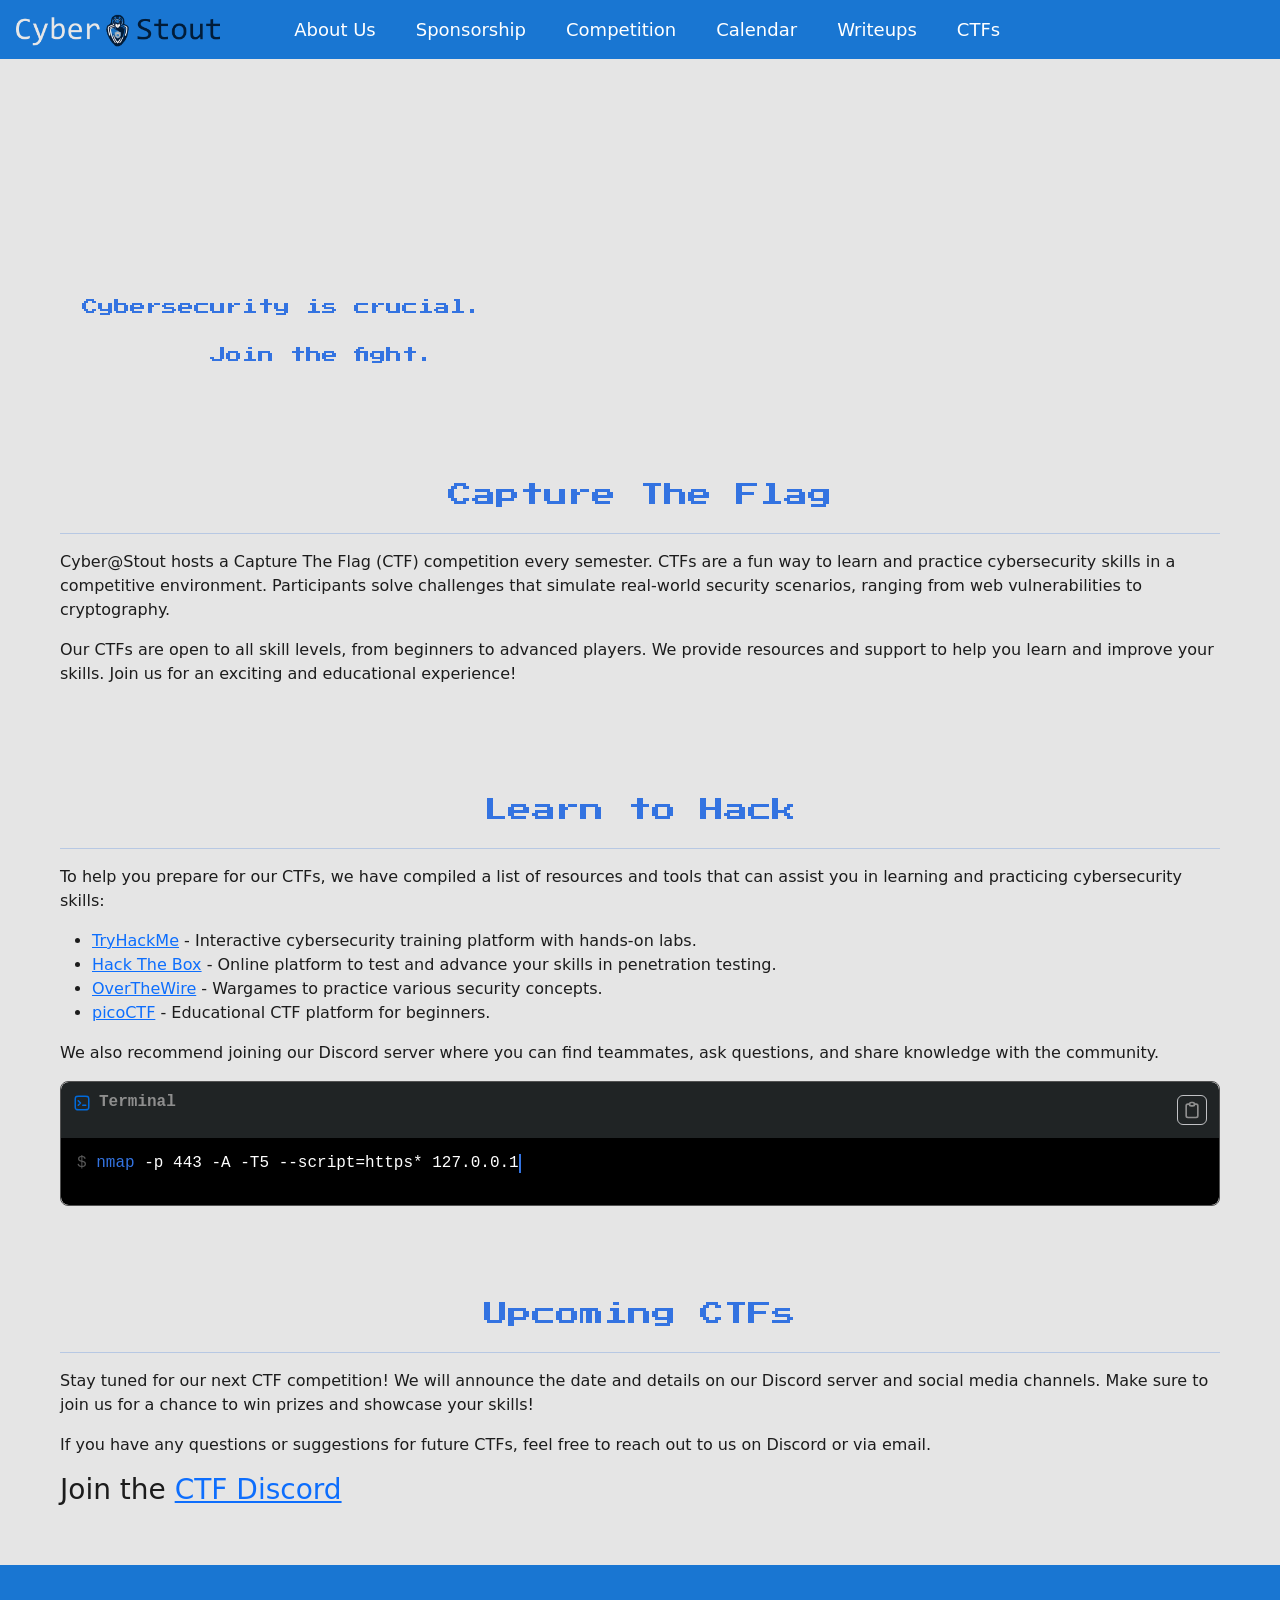
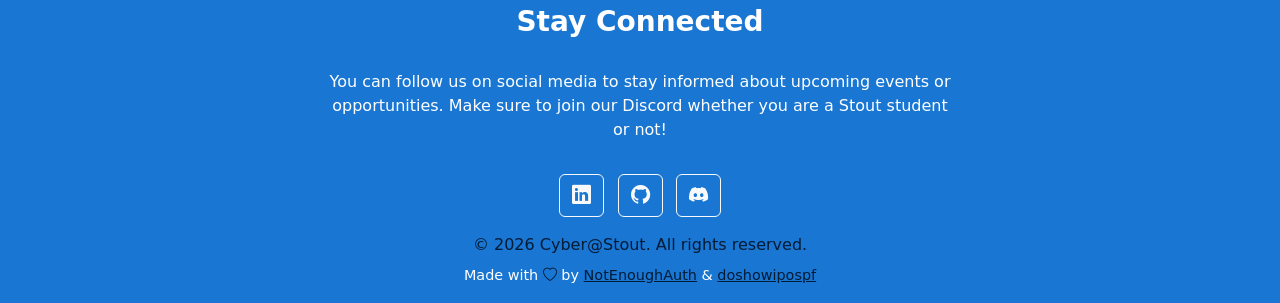
<file: docs/ctf/index.html>
<!DOCTYPE html>
<html lang="en">

<head>
  <meta charset="UTF-8">
  <meta name="viewport" content="width=device-width, initial-scale=1.0">
  <meta name="viewport" content="width=device-width, initial-scale=1.0">
  <meta property="og:url" content="https://cyberatstout.org/ctf/index.html" />
  <meta property="og:type" content="website" />
  <meta property="og:title" content="Cyber@Stout - Stout Collegiate Cyber Defense Club" />
  <meta property="og:description"
    content="The University of Wisconsin Stout's Premier Collegiate Cyber Defense Club - Learn cybersecurity fundamentals, compete in national competitions, network with industry professionals, and join our thriving community of security enthusiasts and researchers." />
  <meta property="og:image" content="https://cyberatstout.org/assets/ccdl_banner_white.png" />
  <meta name="twitter:card" content="summary_large_image" />
  <meta name="twitter:site" content="@CyberStout" />
  <meta name="twitter:creator" content="@CyberStout" />
  <meta name="twitter:title" content="Cyber@Stout - Stout's Collegiate Cyber Defense Club" />
  <meta name="twitter:description"
    content="The University of Wisconsin Stout's Premier Collegiate Cyber Defense Club - Learn cybersecurity fundamentals, compete in national competitions, network with industry professionals, and join our thriving community of security enthusiasts and researchers." />
  <meta name="twitter:image" content="https://cyberatstout.org/assets/ccdl_banner_white.png" />
  <link rel="canonical" href="https://cyberatstout.org/ctf/index.html" />
  <meta name="description" content="Home of UW-Stout's Premier Cybersecurity Club" />
  <title>CTF | Cyber@Stout</title>
  <link rel="icon" type="image/x-icon" href="../branding/favicon_all/favicon.ico" sizes="32x32">
  <link rel="shortcut icon" href="../branding/favicon_all/favicon.ico" type="image/x-icon">
  <link rel="icon" href="../branding/favicon_all/icon.svg" type="image/svg+xml">
  <link rel="apple-touch-icon" href="../branding/favicon_all/apple-touch-icon.png"><!-- 180×180 -->
  <link rel="manifest" href="../branding/favicon_all/site.webmanifest">
  <meta name="viewport" content="width=device-width, initial-scale=1">
  <link rel="stylesheet" href="https://cdn.jsdelivr.net/npm/bootstrap@5.3.8/dist/css/bootstrap.min.css" />
  <link rel="stylesheet" href="https://cdn.jsdelivr.net/npm/bootstrap-icons@1.5.0/font/bootstrap-icons.css" />
  <link href="https://fonts.googleapis.com/css2?family=Press+Start+2P&display=swap" rel="stylesheet">
  <link rel="stylesheet" href="../css/mainstyle.css">
  <link rel="stylesheet" href="../css/ctf.css">
  <script>
    function toggleNavbar() {
      const navbar = document.querySelector(".navbar-collapse");
      const navbarFull = document.getElementById("navbar");
      if (navbar.classList.contains("show")) {
        navbar.classList.remove("show");
        if (window.scrollY == 0) {
          navbarFull.classList.remove("scrolled");
        }
      } else {
        navbar.classList.add("show");
        navbarFull.classList.add("scrolled");
      }
    }
  </script>
</head>
<!-- Google tag (gtag.js) -->
<script async src="https://www.googletagmanager.com/gtag/js?id=G-VDXVZNX19W"></script>
<script>
  window.dataLayer = window.dataLayer || [];
  function gtag() { dataLayer.push(arguments); }
  gtag('js', new Date());

  gtag('config', 'G-VDXVZNX19W');
</script>

<header>
  <nav id="navbar" class="navbar navbar-expand-lg navbar-dark fixed-top justify-content-center">
    <div class="collapse navbar-collapse justify-content-center" id="navbarNav">
      <ul class="navbar-nav">
        <li class="navbar-item">
          <a href="../about" class="nav-link">About Us</a>
        </li>
        <li class="navbar-item">
          <a href="../sponsorship" class="nav-link">Sponsorship</a>
        </li>
        <li class="navbar-item">
          <a href="../competition" class="nav-link">Competition</a>
        </li>
        <li class="navbar-item">
          <a href="../calendar" class="nav-link">Calendar</a>
        </li>
        <li class="navbar-item">
          <a href="https://github.com/UWStout-CCDC/CTF-Writeups" class="nav-link">Writeups</a>
        </li>
        <li class="navbar-item">
          <a href="../ctf" class="nav-link">CTFs</a>
        </li>
      </ul>
    </div>
    <div class="navbar-brand">
      <a href="../">
        <img id="logo" src="../branding/cyberstout_banner_3.png" alt="Logo">
      </a>
    </div>
    <div class="ms-auto d-flex align-items-center">
      <button class="navbar-toggler" type="button" data-bs-toggle="collapse" data-bs-target="#navbarNav"
        aria-controls="navbarNav" aria-expanded="false" aria-label="Toggle navigation" onclick="toggleNavbar()">
        <span class="navbar-toggler-icon"></span>
      </button>
    </div>
    <button id="theme-toggle"
      style="position: absolute; right: 1.5rem; background: none; border: none; color: #fff; font-size: 1.5rem; cursor: pointer; top: 0; bottom: 0; height: 100%; display: none;">
      <i class="bi bi-moon"></i>
    </button>
  </nav>
  <script>
    const toggle = document.getElementById('theme-toggle');
    const root = document.documentElement;

    // Set the initial theme icon based on the current theme
    // const currentTheme = localStorage.getItem('theme') || (window.matchMedia("(prefers-color-scheme: dark)").matches ? "dark" : "light");
    // toggle.innerHTML = currentTheme === 'dark' ? '<i class="bi bi-sun"></i>' : '<i class="bi bi-moon"></i>';

    // Disable automatic theme detection and default to dark mode
    const currentTheme = 'dark';

    if (root.getAttribute('data-theme') === null) {
      const prefersDark = window.matchMedia && window.matchMedia('(prefers-color-scheme: dark)').matches;
      root.setAttribute('data-theme', prefersDark ? 'dark' : 'light');
    }

    toggle.addEventListener('click', () => {
      const currentTheme = root.getAttribute('data-theme');
      const newTheme = currentTheme === 'dark' ? 'light' : 'dark';
      root.setAttribute('data-theme', newTheme);
      localStorage.setItem('theme', newTheme);
      toggle.innerHTML = newTheme === 'dark' ? '<i class="bi bi-sun"></i>' : '<i class="bi bi-moon"></i>';
    });
  </script>
  <script>
    function updateLogo() {
      const theme = document.documentElement.getAttribute('data-theme');
      const logo = document.getElementById('logo');
      if (theme === 'dark') {
        logo.src = '../branding/cyberstout_banner_2.png';
      } else {
        logo.src = '../branding/cyberstout_banner_3.png';
      }
    }
    updateLogo();
    document.getElementById('theme-toggle').addEventListener('click', () => {
      setTimeout(updateLogo, 0);
    });
  </script>
</header>

<body>
  <div class="ctf-top">
    <h1 class="">
      Cybersecurity is crucial.<br><br>&nbsp;&nbsp;&nbsp;&nbsp;&nbsp;&nbsp;&nbsp;&nbsp;Join the fight.
    </h1>
  </div>
  <div class="ctf-container">
    <div class="ctf-textpost" id="ctf-textpost">
      <h1 id="ctf">Capture The Flag</h1>
      <hr>
      <p>
        Cyber@Stout hosts a Capture The Flag (CTF) competition every semester. CTFs are a fun way to learn and practice
        cybersecurity skills in a competitive environment. Participants solve challenges that simulate real-world
        security scenarios, ranging from web vulnerabilities to cryptography.
      </p>
      <p>
        Our CTFs are open to all skill levels, from beginners to advanced players. We provide resources and support to
        help you learn and improve your skills. Join us for an exciting and educational experience!
      </p>
    </div>
  </div>

  <div class="ctf-container">
    <div class="ctf-textpost" id="ctf-textpost">
      <h1 id="ctf">Learn to Hack</h1>
      <hr>
      <p>
        To help you prepare for our CTFs, we have compiled a list of resources and tools that can assist you in learning
        and practicing cybersecurity skills:
      </p>
      <ul>
        <li><a href="https://tryhackme.com/">TryHackMe</a> - Interactive cybersecurity training platform with hands-on
          labs.</li>
        <li><a href="https://www.hackthebox.eu/">Hack The Box</a> - Online platform to test and advance your skills in
          penetration testing.</li>
        <li><a href="https://www.overthewire.org/wargames/">OverTheWire</a> - Wargames to practice various security
          concepts.</li>
        <li><a href="https://www.picoctf.org/">picoCTF</a> - Educational CTF platform for beginners.</li>
      </ul>
      <p>
        We also recommend joining our Discord server where you can find teammates, ask questions, and share knowledge
        with the community.
      </p>
      <div class="wrap">
        <div class="terminal">
          <hgroup class="head">
            <p class="title-terminal">
              <svg width="16px" height="16px" aria-hidden="true" xmlns="http://www.w3.org/2000/svg" viewBox="0 0 24 24"
                stroke-linejoin="round" stroke-linecap="round" stroke-width="2" stroke="currentColor" fill="none">
                <path
                  d="M7 15L10 12L7 9M13 15H17M7.8 21H16.2C17.8802 21 18.7202 21 19.362 20.673C19.9265 20.3854 20.3854 19.9265 20.673 19.362C21 18.7202 21 17.8802 21 16.2V7.8C21 6.11984 21 5.27976 20.673 4.63803C20.3854 4.07354 19.9265 3.6146 19.362 3.32698C18.7202 3 17.8802 3 16.2 3H7.8C6.11984 3 5.27976 3 4.63803 3.32698C4.07354 3.6146 3.6146 4.07354 3.32698 4.63803C3 5.27976 3 6.11984 3 7.8V16.2C3 17.8802 3 18.7202 3.32698 19.362C3.6146 19.9265 4.07354 20.3854 4.63803 20.673C5.27976 21 6.11984 21 7.8 21Z">
                </path>
              </svg>
              Terminal
            </p>

            <button class="copy_toggle" tabindex="-1" type="button" id="copyButton">
              <svg width="16px" height="16px" aria-hidden="true" xmlns="http://www.w3.org/2000/svg" viewBox="0 0 24 24"
                stroke-linejoin="round" stroke-linecap="round" stroke-width="2" stroke="currentColor" fill="none">
                <path d="M9 5h-2a2 2 0 0 0 -2 2v12a2 2 0 0 0 2 2h10a2 2 0 0 0 2 -2v-12a2 2 0 0 0 -2 -2h-2"></path>
                <path d="M9 3m0 2a2 2 0 0 1 2 -2h2a2 2 0 0 1 2 2v0a2 2 0 0 1 -2 2h-2a2 2 0 0 1 -2 -2z"></path>
              </svg>
            </button>
            <script>
              const copyButton = document.getElementById('copyButton');
              const textToCopy = "nmap -p 443 -A -T5 --script=https* 127.0.0.1";

              copyButton.addEventListener('click', async () => {
                try {
                  await navigator.clipboard.writeText(textToCopy);
                } catch (err) {
                  console.error('Failed to copy text: ', err);
                }
              });
            </script>
          </hgroup>

          <div class="body">
            <pre class="pre">
              <code>$&nbsp;</code>
              <code>nmap&nbsp;</code>
              <code class="cmd" data-cmd="-p 443 -A -T5 --script=https* 127.0.0.1"></code>
            </pre>
          </div>
        </div>
      </div>
    </div>
  </div>
  <div class="ctf-container">
    <div class="ctf-textpost" id="ctf-textpost">
      <h1 id="ctf">Upcoming CTFs</h1>
      <hr>
      <p>
        Stay tuned for our next CTF competition! We will announce the date and details on our Discord server and social
        media channels. Make sure to join us for a chance to win prizes and showcase your skills!
      </p>
      <p>
        If you have any questions or suggestions for future CTFs, feel free to reach out to us on Discord or via email.
      </p>
      <h3>Join the <a href="https://discord.gg/TSGHVgYq56">CTF Discord</a></h3>
    </div>
  </div>
</body>
<footer>
  <div class="text-center pt-4 ">
    <h3><b>Stay Connected</b></h3>
    <p class="col-sm-8 col-lg-6" style="width: 50%; margin: 0 auto; margin-top: 2rem;">You can follow us on social
      media
      to stay
      informed about
      upcoming events or
      opportunities.
      Make sure to join our
      Discord whether you are a Stout student or not!</p>
    <div style="margin-bottom: 1rem; margin-top: 2rem;">
      <a href="https://www.linkedin.com/company/cyberstout/" target="_blank" class="btn btn-outline-light mx-1"
        style="display: inline-flex; align-items: center;">
        <i class="bi bi-linkedin" style="font-size: 1.2rem;"></i>
      </a>
      <a href="https://github.com/UWStout-CCDC" target="_blank" class="btn btn-outline-light mx-1"
        style="display: inline-flex; align-items: center;">
        <i class="bi bi-github" style="font-size: 1.2rem;"></i>
      </a>
      <a href="https://discord.gg/WnM73rQFCY" target="_blank" class="btn btn-outline-light mx-1"
        style="display: inline-flex; align-items: center;">
        <i class="bi bi-discord" style="font-size: 1.2rem;"></i>
      </a>
    </div>
    <p style="margin-bottom: 0.5rem; color: var(--color-text-primary);">&copy;
      <script>document.write(new Date().getFullYear())</script> Cyber@Stout. All rights reserved.
    </p>
    <p style="margin: 0; margin-bottom: 0; font-size: 0.9rem;">Made with <i class="bi bi-heart"
        style="color: var(--color-text-primary);"></i>
      by <a href="https://github.com/NotEnoughAuth" target="_blank"
        style="color: var(--color-text-primary);">NotEnoughAuth</a> &amp;
      <a href="https://github.com/DiverseDark67" target="_blank"
        style="color: var(--color-text-primary);">doshowipospf</a>
    </p>
  </div>
</footer>

</html>
</file>
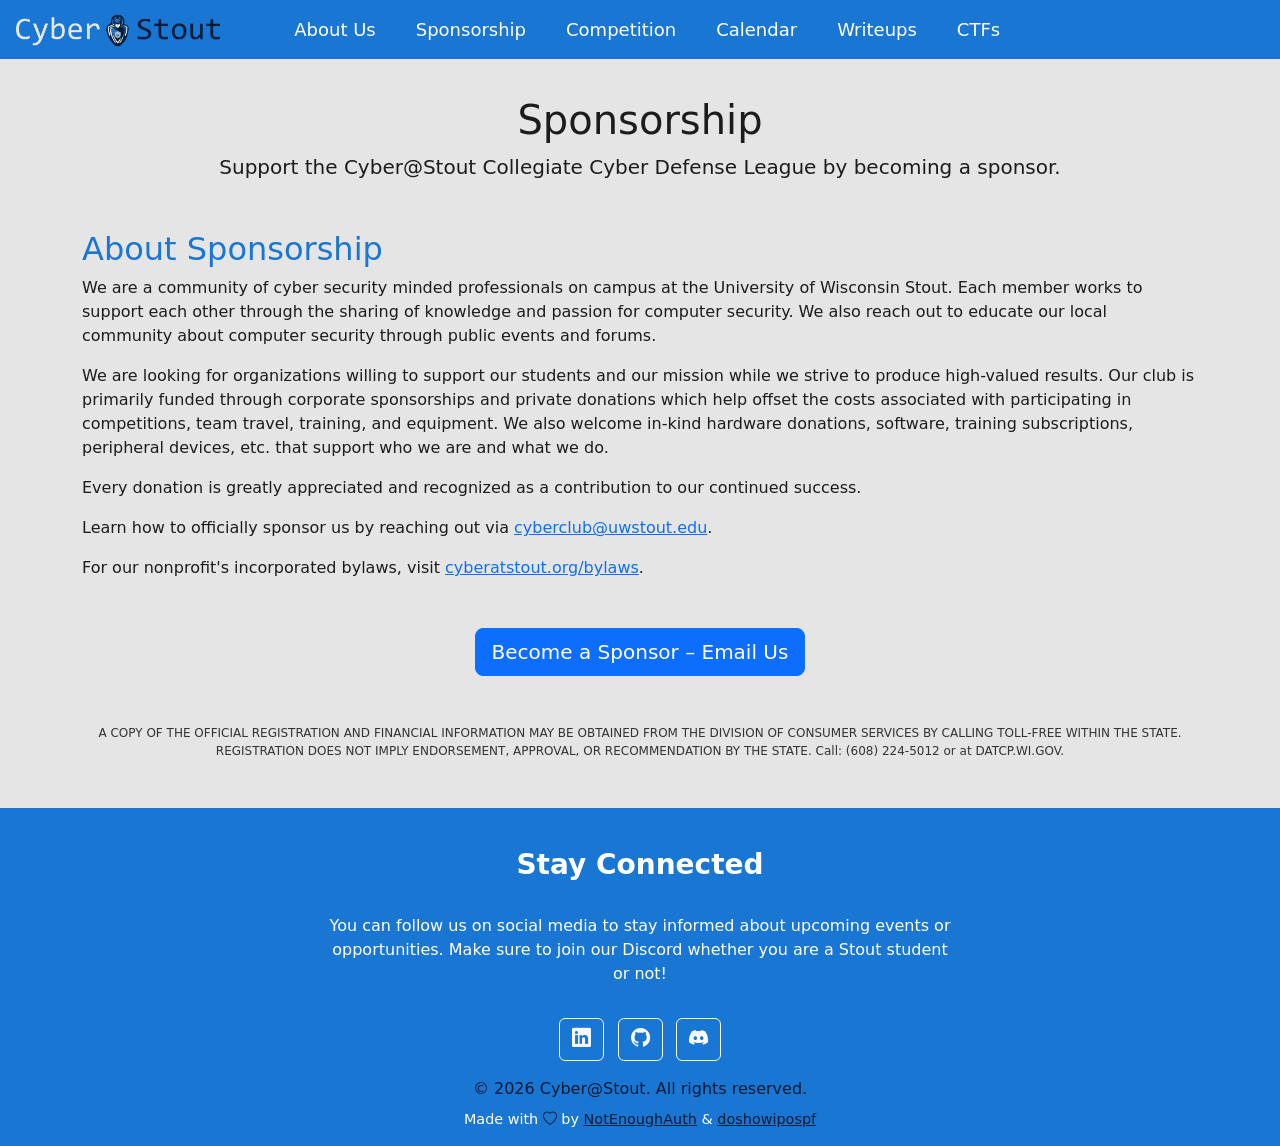
<file: docs/sponsorship/index.html>
<!DOCTYPE html>
<html lang="en">

<head>
    <meta charset="UTF-8">
    <meta name="viewport" content="width=device-width, initial-scale=1.0">
    <meta name="viewport" content="width=device-width, initial-scale=1.0">
    <meta property="og:url" content="https://cyberatstout.org/sponsorship/index.html" />
    <meta property="og:type" content="website" />
    <meta property="og:title" content="Cyber@Stout - Stout Collegiate Cyber Defense Club" />
    <meta property="og:description"
        content="The University of Wisconsin Stout's Premier Collegiate Cyber Defense Club - Learn cybersecurity fundamentals, compete in national competitions, network with industry professionals, and join our thriving community of security enthusiasts and researchers." />
    <meta property="og:image" content="https://cyberatstout.org/assets/ccdl_banner_white.png" />
    <meta name="twitter:card" content="summary_large_image" />
    <meta name="twitter:site" content="@CyberStout" />
    <meta name="twitter:creator" content="@CyberStout" />
    <meta name="twitter:title" content="Cyber@Stout - Stout's Collegiate Cyber Defense Club" />
    <meta name="twitter:description"
        content="The University of Wisconsin Stout's Premier Collegiate Cyber Defense Club - Learn cybersecurity fundamentals, compete in national competitions, network with industry professionals, and join our thriving community of security enthusiasts and researchers." />
    <meta name="twitter:image" content="https://cyberatstout.org/assets/ccdl_banner_white.png" />
    <link rel="canonical" href="https://cyberatstout.org/sponsorship/index.html" />
    <meta name="description"
        content="Support the Cyber@Stout Collegiate Cyber Defense Competition Club by becoming a sponsor. Help fund our students and our mission to educate the community about computer security." />
    <title>Sponsorship | Cyber@Stout</title>
    <link rel="icon" type="image/x-icon" href="../branding/favicon_all/favicon.ico" sizes="32x32">
    <link rel="shortcut icon" href="../branding/favicon_all/favicon.ico" type="image/x-icon">
    <link rel="icon" href="../branding/favicon_all/icon.svg" type="image/svg+xml">
    <link rel="apple-touch-icon" href="../branding/favicon_all/apple-touch-icon.png"><!-- 180×180 -->
    <link rel="manifest" href="../branding/favicon_all/site.webmanifest">
    <meta name="viewport" content="width=device-width, initial-scale=1">
    <link rel="stylesheet" href="https://cdn.jsdelivr.net/npm/bootstrap@5.3.8/dist/css/bootstrap.min.css" />
    <link rel="stylesheet" href="https://cdn.jsdelivr.net/npm/bootstrap-icons@1.5.0/font/bootstrap-icons.css" />
    <link rel="stylesheet" href="../css/mainstyle.css">
    <script>
        function toggleNavbar() {
            const navbar = document.querySelector(".navbar-collapse");
            const navbarFull = document.getElementById("navbar");
            if (navbar.classList.contains("show")) {
                navbar.classList.remove("show");
                if (window.scrollY == 0) {
                    navbarFull.classList.remove("scrolled");
                }
            } else {
                navbar.classList.add("show");
                navbarFull.classList.add("scrolled");
            }
        }
    </script>
</head>
<!-- Google tag (gtag.js) -->
<script async src="https://www.googletagmanager.com/gtag/js?id=G-VDXVZNX19W"></script>
<script>
    window.dataLayer = window.dataLayer || [];
    function gtag() { dataLayer.push(arguments); }
    gtag('js', new Date());

    gtag('config', 'G-VDXVZNX19W');
</script>

<header>
    <nav id="navbar" class="navbar navbar-expand-lg navbar-dark fixed-top justify-content-center">
        <div class="collapse navbar-collapse justify-content-center" id="navbarNav">
            <ul class="navbar-nav">
                <li class="navbar-item">
                    <a href="../about" class="nav-link">About Us</a>
                </li>
                <li class="navbar-item">
                    <a href="../sponsorship" class="nav-link">Sponsorship</a>
                </li>
                <li class="navbar-item">
                    <a href="../competition" class="nav-link">Competition</a>
                </li>
                <li class="navbar-item">
                    <a href="../calendar" class="nav-link">Calendar</a>
                </li>
                <li class="navbar-item">
                    <a href="https://github.com/UWStout-CCDC/CTF-Writeups" class="nav-link">Writeups</a>
                </li>
                <li class="navbar-item">
                    <a href="../ctf" class="nav-link">CTFs</a>
                </li>
            </ul>
        </div>
        <div class="navbar-brand">
            <a href="../">
                <img id="logo" src="../branding/cyberstout_banner_3.png" alt="Logo">
            </a>
        </div>
        <div class="ms-auto d-flex align-items-center">
            <button class="navbar-toggler" type="button" data-bs-toggle="collapse" data-bs-target="#navbarNav"
                aria-controls="navbarNav" aria-expanded="false" aria-label="Toggle navigation" onclick="toggleNavbar()">
                <span class="navbar-toggler-icon"></span>
            </button>
        </div>
        <button id="theme-toggle"
            style="position: absolute; right: 1.5rem; background: none; border: none; color: #fff; font-size: 1.5rem; cursor: pointer; top: 0; bottom: 0; height: 100%; display: none;">
            <i class="bi bi-moon"></i>
        </button>
    </nav>
    <script>
        const toggle = document.getElementById('theme-toggle');
        const root = document.documentElement;

        // Set the initial theme icon based on the current theme
        // const currentTheme = localStorage.getItem('theme') || (window.matchMedia("(prefers-color-scheme: dark)").matches ? "dark" : "light");
        // toggle.innerHTML = currentTheme === 'dark' ? '<i class="bi bi-sun"></i>' : '<i class="bi bi-moon"></i>';

        // Disable automatic theme detection and default to dark mode
        const currentTheme = 'dark';

        if (root.getAttribute('data-theme') === null) {
            const prefersDark = window.matchMedia && window.matchMedia('(prefers-color-scheme: dark)').matches;
            root.setAttribute('data-theme', prefersDark ? 'dark' : 'light');
        }

        toggle.addEventListener('click', () => {
            const currentTheme = root.getAttribute('data-theme');
            const newTheme = currentTheme === 'dark' ? 'light' : 'dark';
            root.setAttribute('data-theme', newTheme);
            localStorage.setItem('theme', newTheme);
            toggle.innerHTML = newTheme === 'dark' ? '<i class="bi bi-sun"></i>' : '<i class="bi bi-moon"></i>';
        });
    </script>
    <script>
        function updateLogo() {
            const theme = document.documentElement.getAttribute('data-theme');
            const logo = document.getElementById('logo');
            if (theme === 'dark') {
                logo.src = '../branding/cyberstout_banner_2.png';
            } else {
                logo.src = '../branding/cyberstout_banner_3.png';
            }
        }
        updateLogo();
        document.getElementById('theme-toggle').addEventListener('click', () => {
            setTimeout(updateLogo, 0);
        });
    </script>
</header>


<body>
    <main class="container my-5 pt-5">
        <div class="text-center mb-5">
            <h1>Sponsorship</h1>
            <p class="lead">Support the Cyber@Stout Collegiate Cyber Defense League by becoming a sponsor.</p>
        </div>

        <section class="mb-5">
            <h2 class="header-color">About Sponsorship</h2>
            <p>We are a community of cyber security minded professionals on campus at the University of Wisconsin
                Stout. Each member works to support each other through the sharing of knowledge and passion for
                computer security. We also reach out to educate our local community about computer security through
                public events and forums.</p>
            <p>We are looking for organizations willing to support our students and our mission while we
                strive to produce high-valued results. Our club is primarily funded through corporate sponsorships
                and private donations which help offset the costs associated with participating in competitions,
                team travel, training, and equipment. We also welcome in-kind hardware donations, software, training
                subscriptions, peripheral devices, etc. that support who we are and what we do.</p>
            <p>Every donation is greatly appreciated and recognized as a contribution to our continued success.</p>
            <p>Learn how to officially sponsor us by reaching out via <a
                    href="mailto:cyberclub@uwstout.edu">cyberclub@uwstout.edu</a>.</p>
            <p>For our nonprofit's incorporated bylaws, visit <a
                    href="https://docs.google.com/document/d/1AWh3mkffskdjzqD81kwLOuhIaMC53qIxK4qmpKOh02s/edit?usp=sharing">cyberatstout.org/bylaws</a>.</p>
        </section>

        <div class="text-center my-5">
            <a href="mailto:cyberclub@uwstout.edu" class="btn btn-primary btn-lg">
                Become a Sponsor – Email Us
            </a>
        </div>
        <p class="legal-disclaimer mt-5"> A COPY OF THE OFFICIAL REGISTRATION AND FINANCIAL INFORMATION MAY BE OBTAINED
            FROM THE DIVISION OF CONSUMER SERVICES BY CALLING TOLL-FREE WITHIN THE STATE.
            <br>REGISTRATION DOES NOT IMPLY ENDORSEMENT, APPROVAL, OR RECOMMENDATION BY THE STATE. Call: (608) 224-5012
            or at DATCP.WI.GOV.
        </p>
    </main>

</body>
<footer>
    <div class="text-center pt-4 ">
        <h3><b>Stay Connected</b></h3>
        <p class="col-sm-8 col-lg-6" style="width: 50%; margin: 0 auto; margin-top: 2rem;">You can follow us on social
            media
            to stay
            informed about
            upcoming events or
            opportunities.
            Make sure to join our
            Discord whether you are a Stout student or not!</p>
        <div style="margin-bottom: 1rem; margin-top: 2rem;">
            <a href="https://www.linkedin.com/company/cyberstout/" target="_blank" class="btn btn-outline-light mx-1"
                style="display: inline-flex; align-items: center;">
                <i class="bi bi-linkedin" style="font-size: 1.2rem;"></i>
            </a>
            <a href="https://github.com/UWStout-CCDC" target="_blank" class="btn btn-outline-light mx-1"
                style="display: inline-flex; align-items: center;">
                <i class="bi bi-github" style="font-size: 1.2rem;"></i>
            </a>
            <a href="https://discord.gg/WnM73rQFCY" target="_blank" class="btn btn-outline-light mx-1"
                style="display: inline-flex; align-items: center;">
                <i class="bi bi-discord" style="font-size: 1.2rem;"></i>
            </a>
        </div>
        <p style="margin-bottom: 0.5rem; color: var(--color-text-primary);">&copy;
            <script>document.write(new Date().getFullYear())</script> Cyber@Stout. All rights reserved.
        </p>
        <p style="margin: 0; margin-bottom: 0; font-size: 0.9rem;">Made with <i class="bi bi-heart"
                style="color: var(--color-text-primary);"></i>
            by <a href="https://github.com/NotEnoughAuth" target="_blank"
                style="color: var(--color-text-primary);">NotEnoughAuth</a> &amp;
            <a href="https://github.com/DiverseDark67" target="_blank"
                style="color: var(--color-text-primary);">doshowipospf</a>
        </p>
    </div>
</footer>

</html>
</file>
<file: docs/css/mainstyle.css>
/* Base theme variables */
:root {
  --color-bg: #E5E5E5;
  /* Light background */
  --color-bg-secondary: #FFFFFF;
  --color-text: #1C1C1C;
  /* Primary text */
  --color-text-secondary: #333333;
  --color-accent: #1976D2;
  /* Cyber blue */
  --color-accent-secondary: #00B8D9;
  /* Optional cyan accent */
  --color-nav-bg: var(--color-accent);
  --color-text-primary: #001B36;
  --gap: 3rem; /* gap between logos */
  --speed: 90; /* banner speed */
  --duration: 20s; /* fallback duration */
}

/* Automatically apply dark mode if user's OS prefers it */
@media (prefers-color-scheme: dark) {
  :root {
    --color-bg: #040f18;
    --color-bg-secondary: #001B36;
    --color-text: #E5E5E5;
    --color-text-secondary: #CCCCCC;
    --color-accent: #1976D2;
    --color-accent-secondary: #00B8D9;
    --color-nav-bg: #07141f;
    --color-text-primary: #1976D2;
  }
}

/* Dark theme override */
[data-theme="dark"] {
  --color-bg: #040f18;
  --color-bg-secondary: #001B36;
  --color-text: #E5E5E5;
  --color-text-secondary: #CCCCCC;
  --color-accent: #1976D2;
  --color-accent-secondary: #00B8D9;
  --color-nav-bg: #07141f;
  --color-text-primary: #1976D2;
}

[data-theme="light"] {
  --color-bg: #E5E5E5;
  /* Light background */
  --color-bg-secondary: #FFFFFF;
  --color-text: #1C1C1C;
  /* Primary text */
  --color-text-secondary: #333333;
  --color-accent: #1976D2;
  /* Cyber blue */
  --color-accent-secondary: #00B8D9;
  /* Optional cyan accent */
  --color-nav-bg: var(--color-accent);
  --color-text-primary: #001B36;
}

body {
  background-color: var(--color-bg) !important;
  color: var(--color-text) !important;
  transition: background-color 0.3s ease, color 0.3s ease !important;
  overflow-x: hidden;
}

button {
  background: var(--color-accent);
  color: #fff;
  border: none;
  padding: 10px 20px;
  border-radius: 8px;
  cursor: pointer;
}

* {
  transition: background-color 0.3s ease, color 0.3s ease;
}



/* Make sure the body and html take up full height */
html,
body {
  height: 100%;
  margin: 0;
}

/* Wrapper uses flexbox to push footer down */
.wrapper {
  display: flex;
  flex-direction: column;
  min-height: 100vh;
  /* full viewport height */
}

/* Main takes up all the available space */
main {
  flex: 1;
}

/* Footer styling */
footer {
  background: var(--color-nav-bg);
  color: #fff;
  text-align: center;
  padding: 1rem;
}

/* body {
  background: linear-gradient(to bottom, #0a0f14, #0d131a);
} */


.hero-logo {
  filter: drop-shadow(0 0 20px rgba(0, 123, 255, 0.6));
}

@keyframes pulseGlow {
  0% {
    filter: drop-shadow(0 0 10px rgba(0, 123, 255, 0.4));
  }

  50% {
    filter: drop-shadow(0 0 20px rgba(0, 123, 255, 0.8));
  }

  100% {
    filter: drop-shadow(0 0 10px rgba(0, 123, 255, 0.4));
  }
}

.hero-logo {
  animation: pulseGlow 4s infinite;
}

.hero {
  background-attachment: fixed;
  background-size: cover;
}

/* .hero {
  position: relative;
  min-height: 100vh;
  display: flex;
  align-items: center;
  justify-content: center;
  background: radial-gradient(circle at center, #0d131a 0%, #0a0f14 100%);
  overflow: hidden;
} */

.hero-title {
  color: var(--color-accent) !important;
}

/* Shooting stars canvas fills the hero */
#shootingStars {
  position: absolute;
  top: 0;
  left: 0;
  width: 100%;
  height: 100%;
  display: block;
  z-index: 0;
  pointer-events: none;
  /* ensures buttons are clickable */
}

.activity-card-photo {
  width: 100%;
  aspect-ratio: 4 / 3;
  object-fit: cover;
  border-radius: 12px;
  box-shadow: 0 4px 8px rgba(0, 0, 0, 0.1);
  transition: transform 0.3s ease, box-shadow 0.3s ease;
}

.activity-card-photo:hover {
  transform: translateY(-4px);
  box-shadow: 0 8px 16px rgba(0, 0, 0, 0.2);
}


.activity-card {
  margin: 0 0;
}

.activity-card>h2 {
  color: var(--color-accent);
  size: 1rem;
}

#logo {
  height: 2em;
}

.navbar {
  background-color: transparent !important;
  /* background: #1e3ab4; */
  /* background: #0f1216; */
  background: var(--color-nav-bg) !important;
  color: #ffffff;
  font-size: large;
  font-weight: 500;
  transition: background-color 200ms linear;
}

.navbar-brand {
  padding-left: 2vw;
  position: absolute;
  left: 0.5rem;
  justify-content: flex-start;
  display: flex;
  align-items: center;
  padding-left: 0.5rem;
}

/* Hide .navbar-brand when its parent has .scrolled */
.scrolled .navbar-brand {
  display: none !important;
}

.scrolled #theme-toggle {
  display: none !important;
}



/* #navbarNav {
    padding-left: 2vw;
    padding-right: 2vw;
} */

.navbar-toggler {
  border: none !important;
  background: none !important;
  outline: none !important;
  box-shadow: none !important;
}

#navbarNav {
  padding-left: 3vw;
}

.nav-link {
  color: #fff !important;
  margin-right: 1.5rem;
  transition: color 200ms linear;
}

.header-color {
  color: var(--color-accent) !important;
}

.calendar-container {
  padding: 8rem 2rem 2rem 2rem;
  max-width: 1200px;
  margin: 0 auto;
}

.legal-disclaimer {
  font-size: 0.75rem;
  color: var(--color-text-secondary);
  text-align: center;
  margin-top: 1rem;
  margin-bottom: 1rem;
}

/* Banner spans full page width */
  .sponsor-banner {
    width: 100vw;
    overflow: hidden;
    background: #00000010;
    padding: 1rem 0;
  }

  .sponsor-track {
    display: flex;
    gap: var(--gap);
    align-items: center;
    white-space: nowrap;
    animation: scroll-right linear infinite;
    will-change: transform;
  }

/* clone container holds duplicate of track for seamless loop */
.sponsor-inner {
  display: inline-flex;
  gap: var(--gap);
  align-items: center;
}

.sponsor-item {
  display: inline-flex;
  align-items: center;
  justify-content: center;
  padding: 0.25rem;
  min-height: 64px;
}

.sponsor-item img {
  display: block;
  height: 64px;
  max-width: 200px;
  object-fit: contain;
}

/* pause on hover / focus */
.sponsor-banner:hover .sponsor-track,
.sponsor-banner:focus-within .sponsor-track {
  animation-play-state: paused;
}

@keyframes scroll-right {
  /* move from -100% of the duplicated content to 0 => content appears to move right */
  0%   { transform: translateX(-100%); }
  100% { transform: translateX(0%); }
}

/* accessibility: hide decorative images from screen readers, unless user supplies alt */
.sponsor-item img[alt=""] {
  pointer-events: none;
}

/* small screens tweak */
@media (max-width: 480px) {
  .sponsor-banner { height: 72px; }
  .sponsor-item img { height: 48px; }
}
</file>
<file: docs/css/ctf.css>
.ctf-top {
  color: #3373e1; /* cyber green/blue text */
  font-family: 'Press Start 2P', monospace;
  padding-left: 20px;
  padding-right: 20px;
  padding-top: 275px;
  padding-bottom: 50px;
  text-align: left;
}

.ctf-top h1 {
  font-family: 'Press Start 2P', monospace;
  font-size: 16px;
  line-height: 1.5;
  margin: 20px auto;
  max-width: 90%;
}

/* add special hr color override for ctf site */
hr {
  background-color: #3373e1 !important;
  border-color: #3373e1 !important;
}

.ctf-container {
  max-width: 1200px;
  margin: 0 auto;
  padding: 20px;
  padding-bottom: 50px; /* extra padding at the bottom */
  text-align: left;
}

.ctf-container h1 {
  color: #3373e1; /* cyber green/blue text */
  font-family: 'Press Start 2P', monospace;
  font-size: 24px;
  line-height: 1.5;
  margin: 20px auto;
  text-align: center;
}

/* CSS for terminal grapics */
.wrap {
  display: flex;
  flex-direction: column;
  gap: 1rem;
  position: relative;
  z-index: 10;
  border: 0.5px solid #525252;
  border-radius: 8px;
  overflow: hidden;
}
.terminal {
  display: flex;
  flex-direction: column;

  font-family: ui-monospace, SFMono-Regular, Menlo, Monaco, Consolas,
    "Liberation Mono", "Courier New", monospace;
}
.head {
  display: flex;
  align-items: center;
  justify-content: space-between;
  overflow: hidden;
  min-height: 40px;
  max-height: 60px;
  padding-inline: 12px;
  border-top-left-radius: 8px;
  border-top-right-radius: 8px;
  background-color: #202425;
}
.title-terminal {
  display: flex;
  align-items: center;
  gap: 8px;
  height: 2.5rem;
  user-select: none;
  font-weight: 600;
  overflow: hidden;
  text-overflow: ellipsis;
  white-space: nowrap;
  color: #8e8e8e;
}
.title-terminal > svg {
  height: 18px;
  width: 18px;
  margin-top: 2px;
  color: #006adc;
}
.copy_toggle {
  display: flex;
  align-items: center;
  justify-content: center;
  padding: 0.25rem;
  border: 0.65px solid #c1c2c5;
  margin-left: auto;
  border-radius: 6px;
  background-color: #202425;
  color: #8e8e8e;
  cursor: pointer;
}
.copy_toggle > svg {
  width: 20px;
  height: 20px;
}
.copy_toggle:active > svg > path,
.copy_toggle:focus-within > svg > path {
  animation: clipboard-check 500ms linear forwards;
}
.body {
  display: flex;
  flex-direction: column;
  position: relative;
  border-bottom-right-radius: 8px;
  border-bottom-left-radius: 8px;
  overflow-x: auto;
  padding: 1rem;
  line-height: 19px;
  color: white;
  background-color: black;
  white-space: nowrap;
}
.pre {
  display: flex;
  flex-direction: row;
  align-items: center;
  text-wrap: nowrap;
  white-space: pre;
  background-color: transparent;
  overflow: hidden;
  box-sizing: border-box;
  font-size: 16px;
}
.pre code:nth-child(1) {
  color: #575757;
}
.pre code:nth-child(2) {
  color: #3373e1;
}
.cmd {
  height: 19px;
  position: relative;
  display: flex;
  align-items: center;
  flex-direction: row;
}
.cmd::before {
  content: attr(data-cmd);
  position: relative;
  display: block;
  white-space: nowrap;
  overflow: hidden;
  background-color: transparent;
  animation: inputs 10s steps(48) infinite;
}
.cmd::after {
  content: "";
  position: relative;
  display: block;
  height: 100%;
  overflow: hidden;
  background-color: transparent;
  border-right: 0.15em solid #3373e1;
  animation: cursor 0.5s step-end infinite alternate, blinking 0.5s infinite;
}

@keyframes blinking {
  20%,
  80% {
    transform: scaleY(1);
  }
  50% {
    transform: scaleY(0);
  }
}
@keyframes cursor {
  50% {
    border-right-color: transparent;
  }
}
@keyframes inputs {
  0%,
  100% {
    width: 0;
  }
  10%,
  90% {
    width: 100px;
  }
  30%,
  70% {
    width: 384px;
    max-width: max-content;
  }
}
@keyframes clipboard-check {
  100% {
    color: #fff;
    d: path(
      "M 9 5 H 7 a 2 2 0 0 0 -2 2 v 12 a 2 2 0 0 0 2 2 h 10 a 2 2 0 0 0 2 -2 V 7 a 2 2 0 0 0 -2 -2 h -2 M 9 5 a 2 2 0 0 0 2 2 h 2 a 2 2 0 0 0 2 -2 M 9 5 a 2 2 0 0 1 2 -2 h 2 a 2 2 0 0 1 2 2 m -6 9 l 2 2 l 4 -4"
    );
  }
}
</file>
